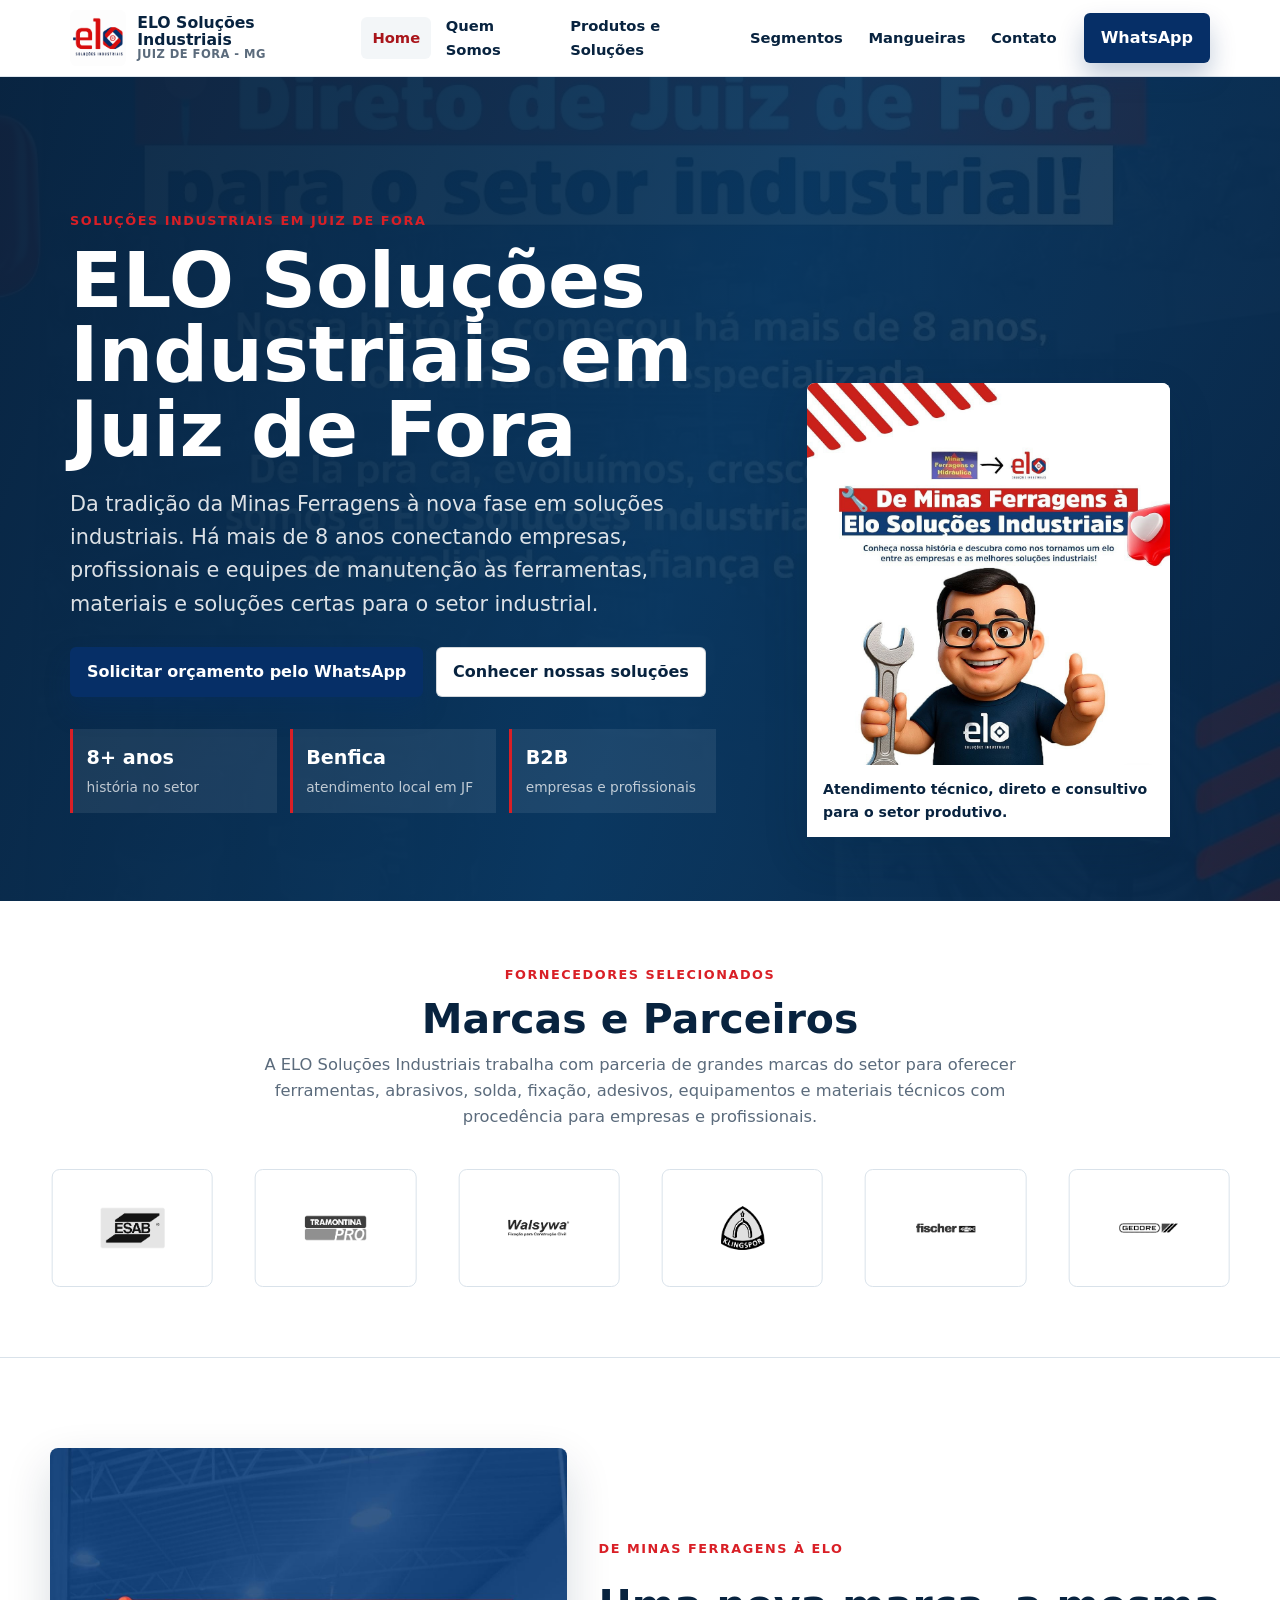
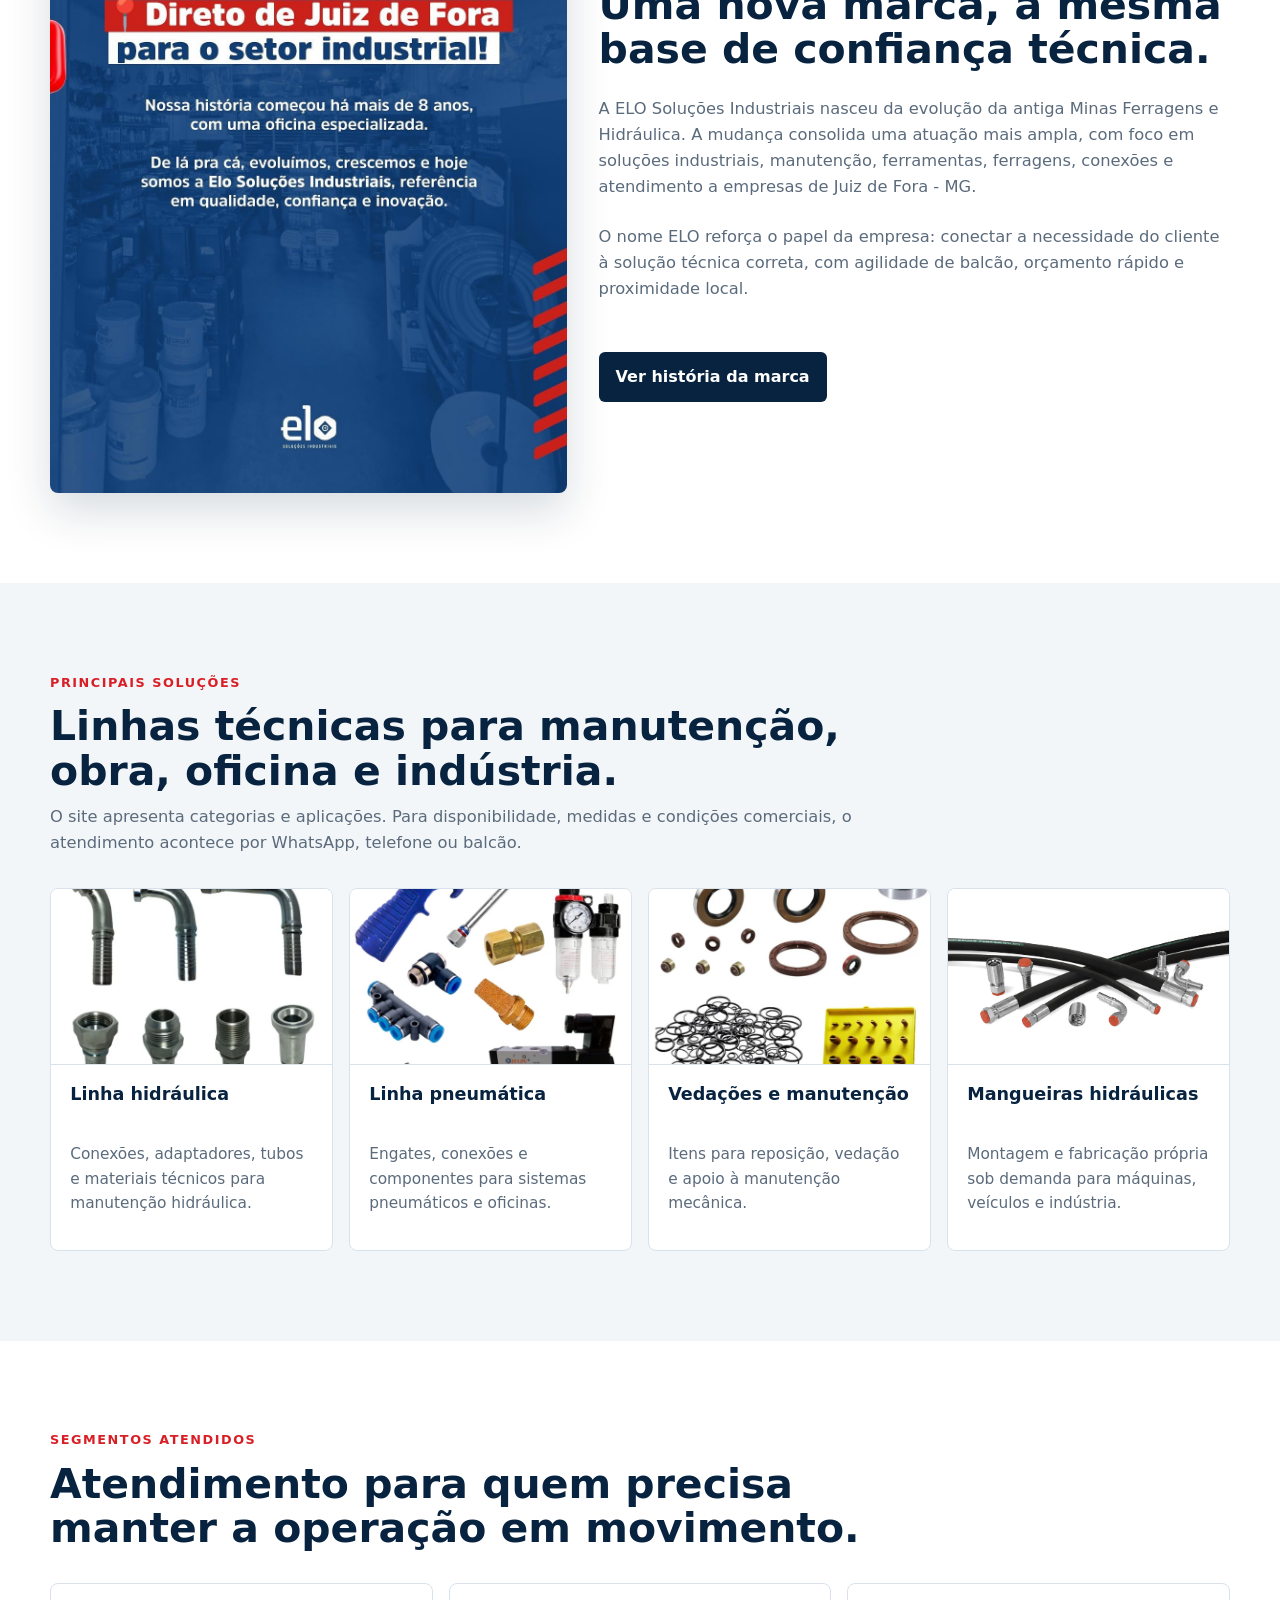
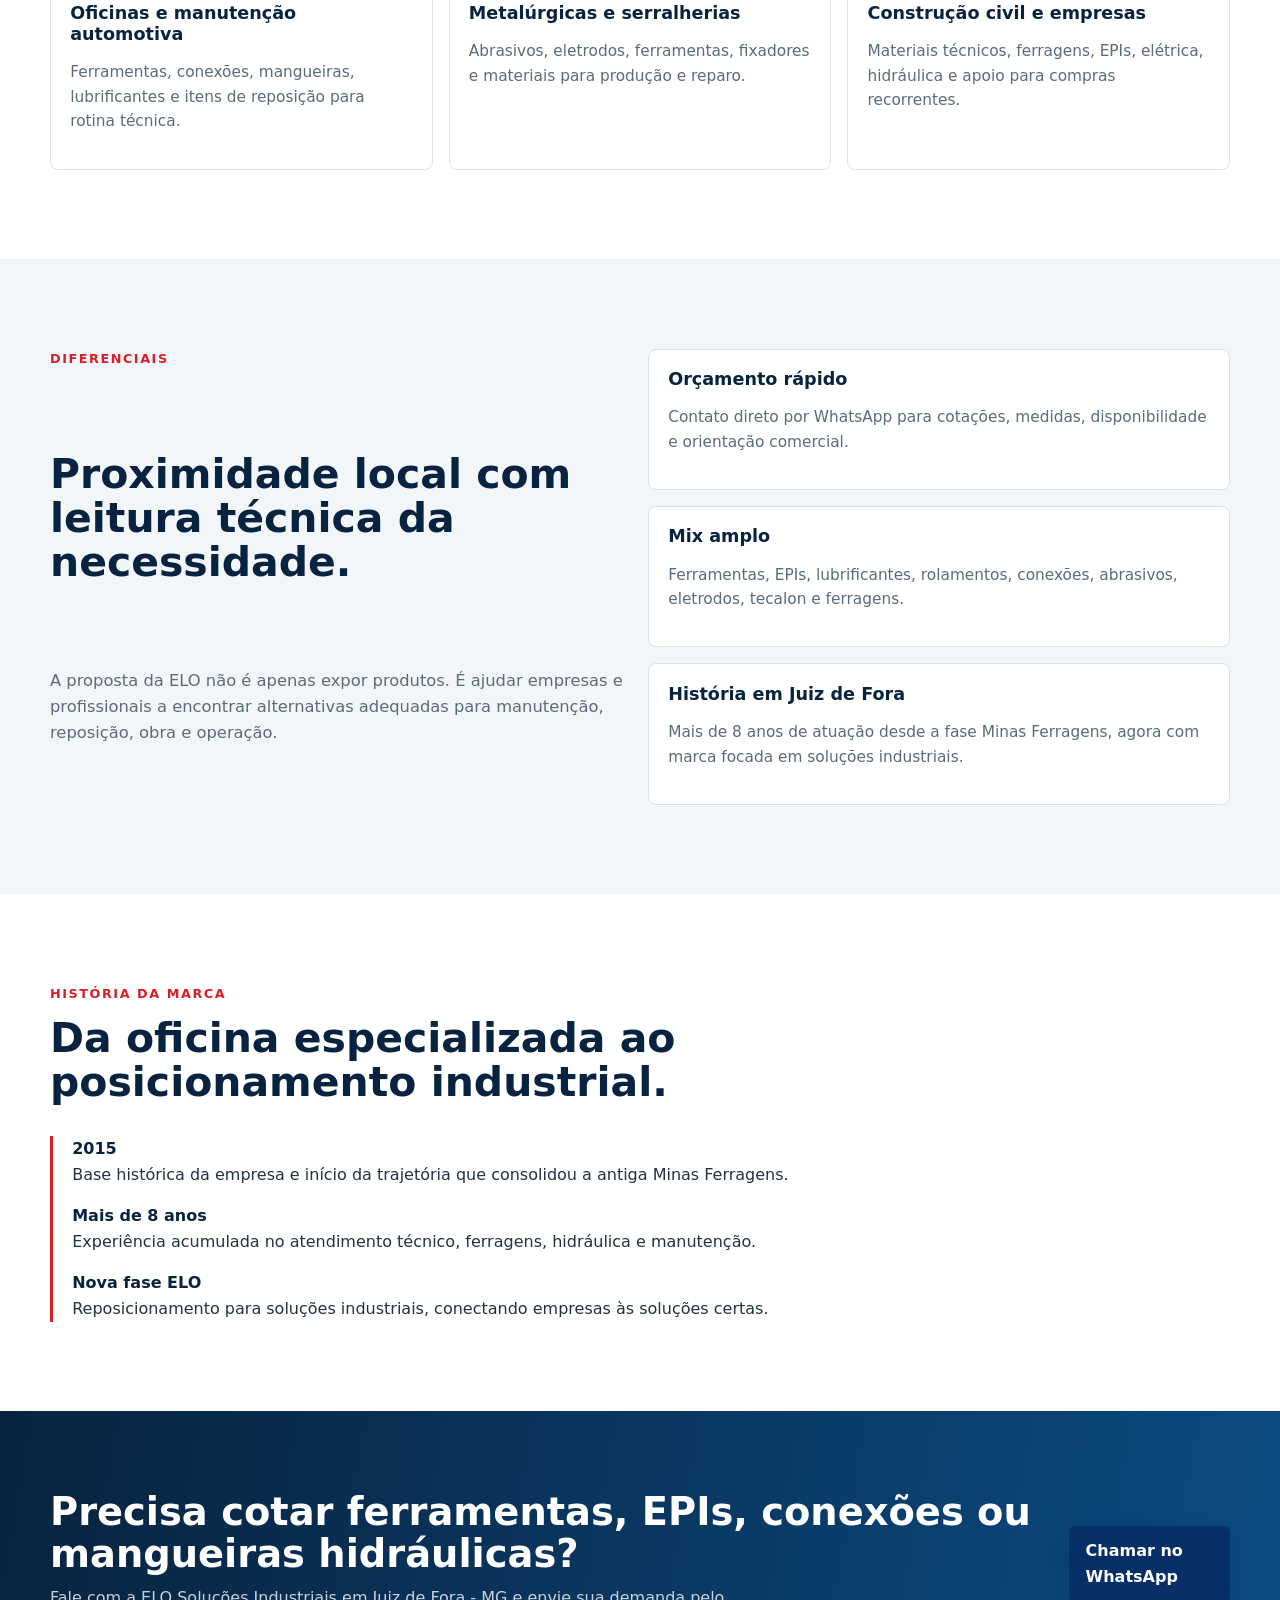
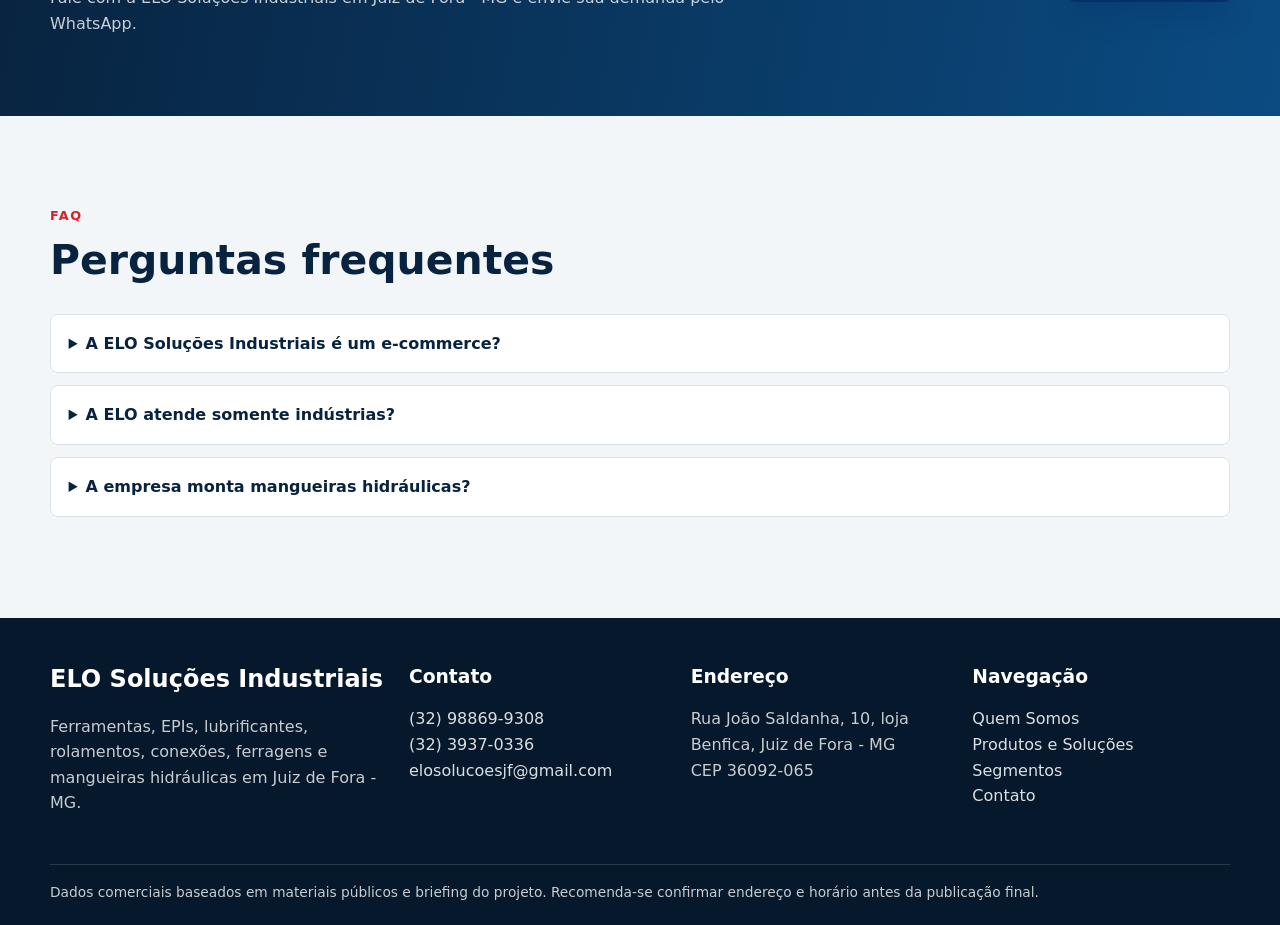
<file: index.html>
<!doctype html>
<html lang="pt-BR">
<head>
  <meta charset="utf-8">
  <meta name="viewport" content="width=device-width, initial-scale=1">
  <title>ELO Soluções Industriais em Juiz de Fora | Ferramentas, EPIs, mangueiras e manutenção</title>
  <meta name="description" content="ELO Soluções Industriais em Juiz de Fora - MG. Da tradição da Minas Ferragens à nova fase em soluções industriais para empresas, profissionais e manutenção.">
  <link rel="canonical" href="https://elosolucoesjf.com.br/">
  <link rel="icon" href="assets/android-chrome-192x192.png" type="image/png">
  <link rel="apple-touch-icon" href="assets/apple-touch-icon.png">
  <meta property="og:title" content="ELO Soluções Industriais em Juiz de Fora">
  <meta property="og:description" content="Mais de 8 anos conectando empresas e profissionais às ferramentas, materiais e soluções certas para o setor industrial.">
  <meta property="og:type" content="website">
  <meta property="og:url" content="https://elosolucoesjf.com.br/">
  <meta property="og:image" content="https://elosolucoesjf.com.br/assets/logo-elo.png">
  <meta name="twitter:card" content="summary_large_image">
  <link rel="stylesheet" href="https://cdn.jsdelivr.net/npm/swiper@11/swiper-bundle.min.css">
  <link rel="stylesheet" href="styles.css">
  <script type="application/ld+json">
  {
    "@context": "https://schema.org",
    "@graph": [
      {
        "@type": "LocalBusiness",
        "@id": "https://elosolucoesjf.com.br/#localbusiness",
        "name": "ELO Soluções Industriais",
        "legalName": "ELO Solucoes Industriais LTDA",
        "url": "https://elosolucoesjf.com.br/",
        "image": "https://elosolucoesjf.com.br/assets/logo-elo.png",
        "telephone": "+55 32 98869-9308",
        "email": "elosolucoesjf@gmail.com",
        "address": {
          "@type": "PostalAddress",
          "streetAddress": "Rua João Saldanha, 10, loja, Benfica",
          "addressLocality": "Juiz de Fora",
          "addressRegion": "MG",
          "postalCode": "36092-065",
          "addressCountry": "BR"
        },
        "areaServed": "Juiz de Fora - MG",
        "description": "Soluções industriais, ferramentas, EPIs, fixadores, lubrificantes, rolamentos, conexões e mangueiras hidráulicas para empresas e profissionais."
      },
      {
        "@type": "FAQPage",
        "mainEntity": [
          {"@type":"Question","name":"A ELO Soluções Industriais vende pelo site?","acceptedAnswer":{"@type":"Answer","text":"Não. O site é institucional e o atendimento comercial acontece pelo WhatsApp, telefone ou balcão."}},
          {"@type":"Question","name":"A empresa atende empresas em Juiz de Fora?","acceptedAnswer":{"@type":"Answer","text":"Sim. A ELO atende empresas, oficinas, equipes técnicas, metalúrgicas, construção civil e profissionais em Juiz de Fora - MG."}},
          {"@type":"Question","name":"A ELO trabalha com mangueiras hidráulicas?","acceptedAnswer":{"@type":"Answer","text":"Sim. A empresa divulga montagem e fabricação própria de mangueiras hidráulicas sob demanda."}}
        ]
      }
    ]
  }
  </script>
</head>
<body>
  <a class="skip-link" href="#conteudo">Ir para o conteúdo</a>
  <header class="site-header">
    <nav class="nav" aria-label="Navegação principal">
      <a class="brand" href="index.html" aria-label="ELO Soluções Industriais">
        <img class="brand-logo" src="assets/logo-elo.png" alt="Logotipo da ELO Soluções Industriais" width="56" height="56">
        <span class="brand-text"><strong>ELO Soluções Industriais</strong><small>Juiz de Fora - MG</small></span>
      </a>
      <button class="menu-button" type="button" data-menu-button aria-expanded="false" aria-controls="menu">Menu</button>
      <div class="nav-links" id="menu" data-nav-links>
        <a href="index.html" aria-current="page">Home</a>
        <a href="quem-somos/index.html">Quem Somos</a>
        <a href="produtos-e-solucoes/index.html">Produtos e Soluções</a>
        <a href="segmentos/index.html">Segmentos</a>
        <a href="mangueiras-hidraulicas/index.html">Mangueiras</a>
        <a href="contato/index.html">Contato</a>
      </div>
      <a class="btn btn-primary nav-cta" href="https://wa.me/5532988699308?text=Olá,%20gostaria%20de%20solicitar%20um%20orçamento%20com%20a%20ELO%20Soluções%20Industriais." target="_blank" rel="noopener">WhatsApp</a>
    </nav>
  </header>

  <main id="conteudo">
    <section class="hero">
      <div class="hero-inner">
        <div>
          <span class="eyebrow">Soluções industriais em Juiz de Fora</span>
          <h1>ELO Soluções Industriais em Juiz de Fora</h1>
          <p>Da tradição da Minas Ferragens à nova fase em soluções industriais. Há mais de 8 anos conectando empresas, profissionais e equipes de manutenção às ferramentas, materiais e soluções certas para o setor industrial.</p>
          <div class="hero-actions">
            <a class="btn btn-primary" href="https://wa.me/5532988699308?text=Olá,%20quero%20solicitar%20um%20orçamento%20com%20a%20ELO%20Soluções%20Industriais." target="_blank" rel="noopener">Solicitar orçamento pelo WhatsApp</a>
            <a class="btn btn-secondary" href="#solucoes">Conhecer nossas soluções</a>
          </div>
          <div class="hero-proof" aria-label="Destaques da ELO">
            <div class="proof-item"><strong>8+ anos</strong><span>história no setor</span></div>
            <div class="proof-item"><strong>Benfica</strong><span>atendimento local em JF</span></div>
            <div class="proof-item"><strong>B2B</strong><span>empresas e profissionais</span></div>
          </div>
        </div>
        <figure class="hero-figure">
          <img src="assets/avatar-do-dono-nova.png" alt="Avatar institucional da ELO Soluções Industriais segurando chave de ferramenta">
          <figcaption>Atendimento técnico, direto e consultivo para o setor produtivo.</figcaption>
        </figure>
      </div>
    </section>

    <section class="section brand-partners" aria-labelledby="marcas-parceiros-title">
      <div class="wrap">
        <div class="section-head brand-partners-head">
          <span class="eyebrow">Fornecedores selecionados</span>
          <h2 id="marcas-parceiros-title">Marcas e Parceiros</h2>
          <p>A ELO Solu&ccedil;&otilde;es Industriais trabalha com parceria de grandes marcas do setor para oferecer ferramentas, abrasivos, solda, fixa&ccedil;&atilde;o, adesivos, equipamentos e materiais t&eacute;cnicos com proced&ecirc;ncia para empresas e profissionais.</p>
        </div>
        <div class="swiper brand-swiper" aria-label="Carrossel de marcas parceiras">
          <div class="swiper-wrapper">
            <div class="swiper-slide"><img src="assets/fabricantes/Logo-Carbografite.webp" alt="Carbografite"></div>
            <div class="swiper-slide"><img src="assets/fabricantes/Logo-ESAB.webp" alt="ESAB"></div>
            <div class="swiper-slide"><img src="assets/fabricantes/Logo-Tramontina-Pro.webp" alt="Tramontina Pro"></div>
            <div class="swiper-slide"><img src="assets/fabricantes/Logo-Walsywa.webp" alt="Walsywa"></div>
            <div class="swiper-slide"><img src="assets/fabricantes/Logo-Klingpor-001.webp" alt="Klingspor"></div>
            <div class="swiper-slide"><img src="assets/fabricantes/Fischer-Logo.webp" alt="Fischer"></div>
            <div class="swiper-slide"><img src="assets/fabricantes/Gedore-Logo.webp" alt="Gedore"></div>
            <div class="swiper-slide"><img src="assets/fabricantes/Logo-Dewalt.webp" alt="DeWalt"></div>
            <div class="swiper-slide"><img src="assets/fabricantes/Makita-Logo.webp" alt="Makita"></div>
            <div class="swiper-slide"><img src="assets/fabricantes/Starret-Logo.webp" alt="Starrett"></div>
            <div class="swiper-slide"><img src="assets/fabricantes/tekbond-logo-0-150x150.png" alt="TekBond"></div>
          </div>
        </div>
      </div>
    </section>

    <section class="section">
      <div class="wrap media-band">
        <img src="assets/historia-loja-elo-nova.png" alt="Material institucional da ELO sobre a história da marca em Juiz de Fora">
        <div class="content">
          <span class="eyebrow">De Minas Ferragens à ELO</span>
          <h2>Uma nova marca, a mesma base de confiança técnica.</h2>
          <p>A ELO Soluções Industriais nasceu da evolução da antiga Minas Ferragens e Hidráulica. A mudança consolida uma atuação mais ampla, com foco em soluções industriais, manutenção, ferramentas, ferragens, conexões e atendimento a empresas de Juiz de Fora - MG.</p>
          <p>O nome ELO reforça o papel da empresa: conectar a necessidade do cliente à solução técnica correta, com agilidade de balcão, orçamento rápido e proximidade local.</p>
          <div class="section-actions">
            <a class="btn btn-dark" href="quem-somos/index.html">Ver história da marca</a>
          </div>
        </div>
      </div>
    </section>

    <section class="section alt" id="solucoes">
      <div class="wrap">
        <div class="section-head">
          <span class="eyebrow">Principais soluções</span>
          <h2>Linhas técnicas para manutenção, obra, oficina e indústria.</h2>
          <p>O site apresenta categorias e aplicações. Para disponibilidade, medidas e condições comerciais, o atendimento acontece por WhatsApp, telefone ou balcão.</p>
        </div>
        <div class="grid grid-4">
          <article class="card product-card"><img src="assets/produtos/linha-hidraulica.webp" alt="Produtos da linha hidr&aacute;ulica comercializados pela ELO"><div class="product-card-body"><h3>Linha hidr&aacute;ulica</h3><p>Conex&otilde;es, adaptadores, tubos e materiais t&eacute;cnicos para manuten&ccedil;&atilde;o hidr&aacute;ulica.</p></div></article>
          <article class="card product-card"><img src="assets/produtos/linha-pneumatica.webp" alt="Produtos da linha pneum&aacute;tica para empresas e oficinas"><div class="product-card-body"><h3>Linha pneum&aacute;tica</h3><p>Engates, conex&otilde;es e componentes para sistemas pneum&aacute;ticos e oficinas.</p></div></article>
          <article class="card product-card"><img src="assets/produtos/vedacoes.webp" alt="Veda&ccedil;&otilde;es e materiais t&eacute;cnicos para manuten&ccedil;&atilde;o industrial"><div class="product-card-body"><h3>Veda&ccedil;&otilde;es e manuten&ccedil;&atilde;o</h3><p>Itens para reposi&ccedil;&atilde;o, veda&ccedil;&atilde;o e apoio &agrave; manuten&ccedil;&atilde;o mec&acirc;nica.</p></div></article>
          <article class="card product-card"><img src="assets/produtos/mangueiras-hidraulicas.jpg" alt="Mangueiras hidr&aacute;ulicas para montagem sob demanda"><div class="product-card-body"><h3>Mangueiras hidr&aacute;ulicas</h3><p>Montagem e fabrica&ccedil;&atilde;o pr&oacute;pria sob demanda para m&aacute;quinas, ve&iacute;culos e ind&uacute;stria.</p></div></article>
        </div>
      </div>
    </section>

    <section class="section">
      <div class="wrap">
        <div class="section-head">
          <span class="eyebrow">Segmentos atendidos</span>
          <h2>Atendimento para quem precisa manter a operação em movimento.</h2>
        </div>
        <div class="grid grid-3">
          <article class="card"><h3>Oficinas e manutenção automotiva</h3><p>Ferramentas, conexões, mangueiras, lubrificantes e itens de reposição para rotina técnica.</p></article>
          <article class="card"><h3>Metalúrgicas e serralherias</h3><p>Abrasivos, eletrodos, ferramentas, fixadores e materiais para produção e reparo.</p></article>
          <article class="card"><h3>Construção civil e empresas</h3><p>Materiais técnicos, ferragens, EPIs, elétrica, hidráulica e apoio para compras recorrentes.</p></article>
        </div>
      </div>
    </section>

    <section class="section alt">
      <div class="wrap grid grid-2">
        <div class="content">
          <span class="eyebrow">Diferenciais</span>
          <h2>Proximidade local com leitura técnica da necessidade.</h2>
          <p>A proposta da ELO não é apenas expor produtos. É ajudar empresas e profissionais a encontrar alternativas adequadas para manutenção, reposição, obra e operação.</p>
        </div>
        <div class="grid">
          <article class="card"><h3>Orçamento rápido</h3><p>Contato direto por WhatsApp para cotações, medidas, disponibilidade e orientação comercial.</p></article>
          <article class="card"><h3>Mix amplo</h3><p>Ferramentas, EPIs, lubrificantes, rolamentos, conexões, abrasivos, eletrodos, tecalon e ferragens.</p></article>
          <article class="card"><h3>História em Juiz de Fora</h3><p>Mais de 8 anos de atuação desde a fase Minas Ferragens, agora com marca focada em soluções industriais.</p></article>
        </div>
      </div>
    </section>

    <section class="section">
      <div class="wrap">
        <div class="section-head">
          <span class="eyebrow">História da marca</span>
          <h2>Da oficina especializada ao posicionamento industrial.</h2>
        </div>
        <div class="timeline">
          <div class="timeline-item"><strong>2015</strong><span>Base histórica da empresa e início da trajetória que consolidou a antiga Minas Ferragens.</span></div>
          <div class="timeline-item"><strong>Mais de 8 anos</strong><span>Experiência acumulada no atendimento técnico, ferragens, hidráulica e manutenção.</span></div>
          <div class="timeline-item"><strong>Nova fase ELO</strong><span>Reposicionamento para soluções industriais, conectando empresas às soluções certas.</span></div>
        </div>
      </div>
    </section>

    <section class="cta-band">
      <div class="wrap">
        <div>
          <h2>Precisa cotar ferramentas, EPIs, conexões ou mangueiras hidráulicas?</h2>
          <p>Fale com a ELO Soluções Industriais em Juiz de Fora - MG e envie sua demanda pelo WhatsApp.</p>
        </div>
        <a class="btn btn-primary" href="https://wa.me/5532988699308?text=Olá,%20preciso%20de%20um%20orçamento%20para%20soluções%20industriais." target="_blank" rel="noopener">Chamar no WhatsApp</a>
      </div>
    </section>

    <section class="section alt faq">
      <div class="wrap">
        <div class="section-head">
          <span class="eyebrow">FAQ</span>
          <h2>Perguntas frequentes</h2>
        </div>
        <details><summary>A ELO Soluções Industriais é um e-commerce?</summary><p>Não. O site é institucional. A compra e o orçamento são feitos por WhatsApp, telefone ou atendimento direto.</p></details>
        <details><summary>A ELO atende somente indústrias?</summary><p>Não. A empresa atende indústrias, empresas, oficinas, profissionais técnicos, construção civil e demandas de manutenção.</p></details>
        <details><summary>A empresa monta mangueiras hidráulicas?</summary><p>Sim. Os materiais institucionais indicam fabricação e montagem própria de mangueiras hidráulicas sob demanda.</p></details>
      </div>
    </section>
  </main>

  <footer class="site-footer">
    <div class="wrap footer-grid">
      <div><h2>ELO Soluções Industriais</h2><p>Ferramentas, EPIs, lubrificantes, rolamentos, conexões, ferragens e mangueiras hidráulicas em Juiz de Fora - MG.</p></div>
      <div><h3>Contato</h3><p><a href="tel:+5532988699308">(32) 98869-9308</a><br><a href="tel:+553239370336">(32) 3937-0336</a><br><a href="mailto:elosolucoesjf@gmail.com">elosolucoesjf@gmail.com</a></p></div>
      <div><h3>Endereço</h3><p>Rua João Saldanha, 10, loja<br>Benfica, Juiz de Fora - MG<br>CEP 36092-065</p></div>
      <div><h3>Navegação</h3><p><a href="quem-somos/index.html">Quem Somos</a><br><a href="produtos-e-solucoes/index.html">Produtos e Soluções</a><br><a href="segmentos/index.html">Segmentos</a><br><a href="contato/index.html">Contato</a></p></div>
    </div>
    <div class="wrap footer-bottom">Dados comerciais baseados em materiais públicos e briefing do projeto. Recomenda-se confirmar endereço e horário antes da publicação final.</div>
  </footer>
  <script src="https://cdn.jsdelivr.net/npm/swiper@11/swiper-bundle.min.js"></script>
  <script src="main.js"></script>
</body>
</html>
</file>
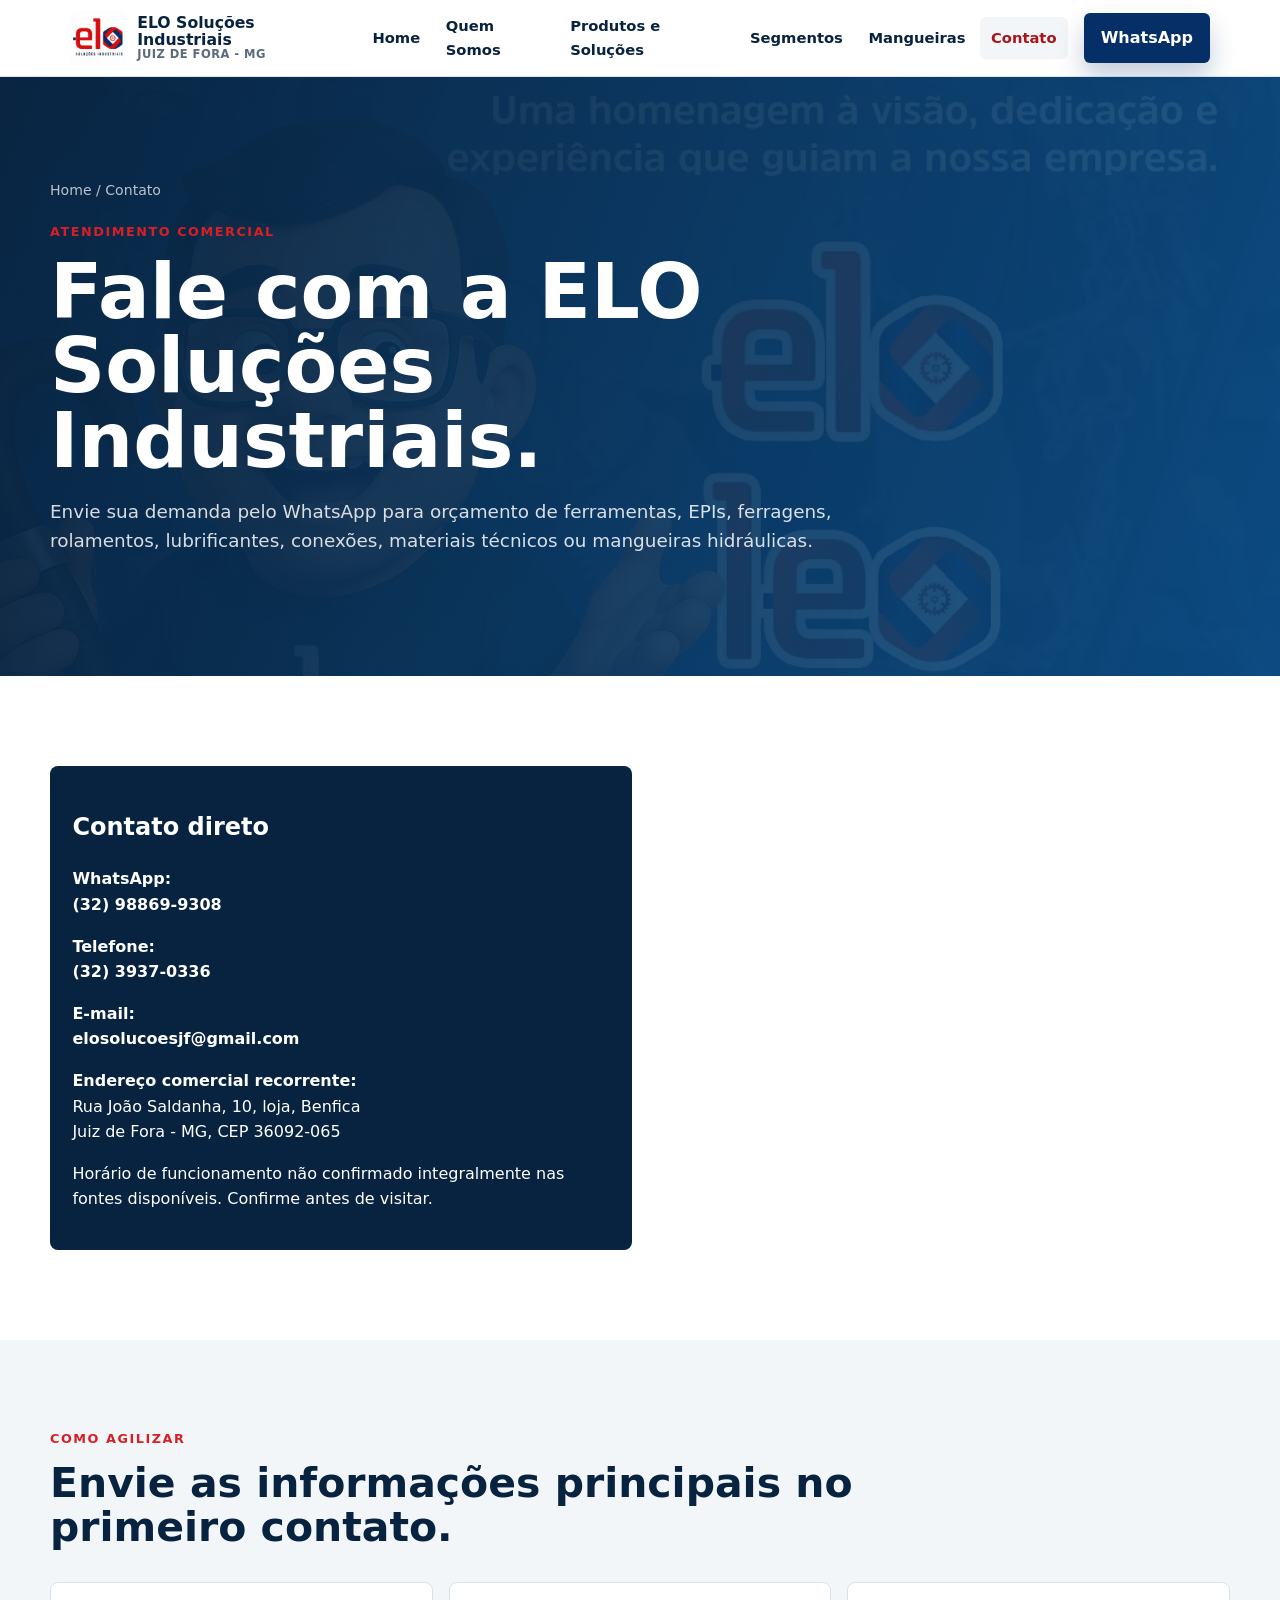
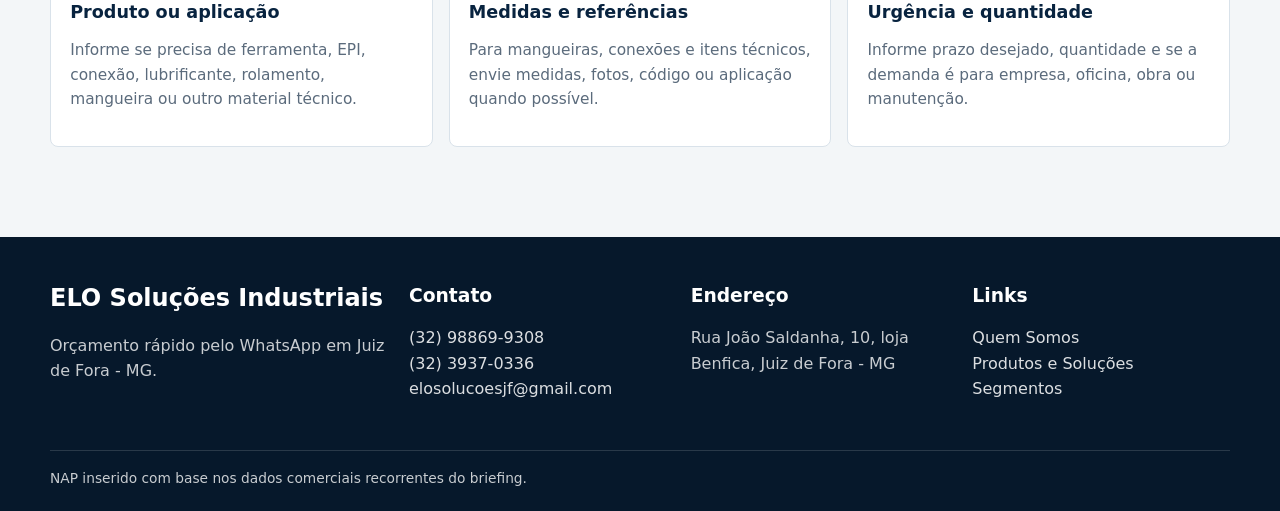
<file: contato/index.html>
<!doctype html>
<html lang="pt-BR">
<head>
  <meta charset="utf-8">
  <meta name="viewport" content="width=device-width, initial-scale=1">
  <title>Contato | ELO Soluções Industriais em Juiz de Fora - MG</title>
  <meta name="description" content="Fale com a ELO Soluções Industriais em Juiz de Fora pelo WhatsApp, telefone ou e-mail. Atendimento para empresas, profissionais e manutenção industrial.">
  <link rel="canonical" href="https://elosolucoesjf.com.br/contato/">
  <link rel="icon" href="../assets/android-chrome-192x192.png" type="image/png">
  <link rel="apple-touch-icon" href="../assets/apple-touch-icon.png">
  <meta property="og:title" content="Contato | ELO Soluções Industriais">
  <meta property="og:description" content="Solicite orçamento pelo WhatsApp com a ELO Soluções Industriais em Juiz de Fora - MG.">
  <meta property="og:type" content="website">
  <meta name="twitter:card" content="summary_large_image">
  <link rel="stylesheet" href="../styles.css">
  <script type="application/ld+json">{"@context":"https://schema.org","@graph":[{"@type":"BreadcrumbList","itemListElement":[{"@type":"ListItem","position":1,"name":"Home","item":"https://elosolucoesjf.com.br/"},{"@type":"ListItem","position":2,"name":"Contato","item":"https://elosolucoesjf.com.br/contato/"}]},{"@type":"LocalBusiness","name":"ELO Soluções Industriais","telephone":"+55 32 98869-9308","email":"elosolucoesjf@gmail.com","address":{"@type":"PostalAddress","streetAddress":"Rua João Saldanha, 10, loja, Benfica","addressLocality":"Juiz de Fora","addressRegion":"MG","postalCode":"36092-065","addressCountry":"BR"},"areaServed":"Juiz de Fora - MG"}]}</script>
</head>
<body>
  <a class="skip-link" href="#conteudo">Ir para o conteúdo</a>
  <header class="site-header"><nav class="nav" aria-label="Navegação principal"><a class="brand" href="../index.html"><img class="brand-logo" src="../assets/logo-elo.png" alt="Logotipo da ELO Soluções Industriais" width="56" height="56"><span class="brand-text"><strong>ELO Soluções Industriais</strong><small>Juiz de Fora - MG</small></span></a><button class="menu-button" type="button" data-menu-button aria-expanded="false" aria-controls="menu">Menu</button><div class="nav-links" id="menu" data-nav-links><a href="../index.html">Home</a><a href="../quem-somos/index.html">Quem Somos</a><a href="../produtos-e-solucoes/index.html">Produtos e Soluções</a><a href="../segmentos/index.html">Segmentos</a><a href="../mangueiras-hidraulicas/index.html">Mangueiras</a><a href="../contato/index.html" aria-current="page">Contato</a></div><a class="btn btn-primary nav-cta" href="https://wa.me/5532988699308?text=Olá,%20gostaria%20de%20solicitar%20um%20orçamento." target="_blank" rel="noopener">WhatsApp</a></nav></header>
  <main id="conteudo">
    <section class="page-hero"><div class="wrap"><div class="breadcrumbs"><a href="../index.html">Home</a> / Contato</div><span class="eyebrow">Atendimento comercial</span><h1>Fale com a ELO Soluções Industriais.</h1><p>Envie sua demanda pelo WhatsApp para orçamento de ferramentas, EPIs, ferragens, rolamentos, lubrificantes, conexões, materiais técnicos ou mangueiras hidráulicas.</p></div></section>
    <section class="section"><div class="wrap grid grid-2">
      <div class="contact-panel"><h2>Contato direto</h2><p><strong>WhatsApp:</strong><br><a href="https://wa.me/5532988699308?text=Olá,%20gostaria%20de%20solicitar%20um%20orçamento%20com%20a%20ELO%20Soluções%20Industriais." target="_blank" rel="noopener">(32) 98869-9308</a></p><p><strong>Telefone:</strong><br><a href="tel:+553239370336">(32) 3937-0336</a></p><p><strong>E-mail:</strong><br><a href="mailto:elosolucoesjf@gmail.com">elosolucoesjf@gmail.com</a></p><p><strong>Endereço comercial recorrente:</strong><br>Rua João Saldanha, 10, loja, Benfica<br>Juiz de Fora - MG, CEP 36092-065</p><p>Horário de funcionamento não confirmado integralmente nas fontes disponíveis. Confirme antes de visitar.</p></div>
      <div><iframe class="map" title="Mapa para ELO Soluções Industriais em Benfica, Juiz de Fora" loading="lazy" referrerpolicy="no-referrer-when-downgrade" src="https://www.google.com/maps?q=Rua%20Jo%C3%A3o%20Saldanha%2010%20Benfica%20Juiz%20de%20Fora%20MG&output=embed"></iframe></div>
    </div></section>
    <section class="section alt"><div class="wrap"><div class="section-head"><span class="eyebrow">Como agilizar</span><h2>Envie as informações principais no primeiro contato.</h2></div><div class="grid grid-3"><article class="card"><h3>Produto ou aplicação</h3><p>Informe se precisa de ferramenta, EPI, conexão, lubrificante, rolamento, mangueira ou outro material técnico.</p></article><article class="card"><h3>Medidas e referências</h3><p>Para mangueiras, conexões e itens técnicos, envie medidas, fotos, código ou aplicação quando possível.</p></article><article class="card"><h3>Urgência e quantidade</h3><p>Informe prazo desejado, quantidade e se a demanda é para empresa, oficina, obra ou manutenção.</p></article></div></div></section>
  </main>
  <footer class="site-footer"><div class="wrap footer-grid"><div><h2>ELO Soluções Industriais</h2><p>Orçamento rápido pelo WhatsApp em Juiz de Fora - MG.</p></div><div><h3>Contato</h3><p><a href="tel:+5532988699308">(32) 98869-9308</a><br><a href="tel:+553239370336">(32) 3937-0336</a><br><a href="mailto:elosolucoesjf@gmail.com">elosolucoesjf@gmail.com</a></p></div><div><h3>Endereço</h3><p>Rua João Saldanha, 10, loja<br>Benfica, Juiz de Fora - MG</p></div><div><h3>Links</h3><p><a href="../quem-somos/index.html">Quem Somos</a><br><a href="../produtos-e-solucoes/index.html">Produtos e Soluções</a><br><a href="../segmentos/index.html">Segmentos</a></p></div></div><div class="wrap footer-bottom">NAP inserido com base nos dados comerciais recorrentes do briefing.</div></footer>
  <script src="../main.js"></script>
</body>
</html>
</file>
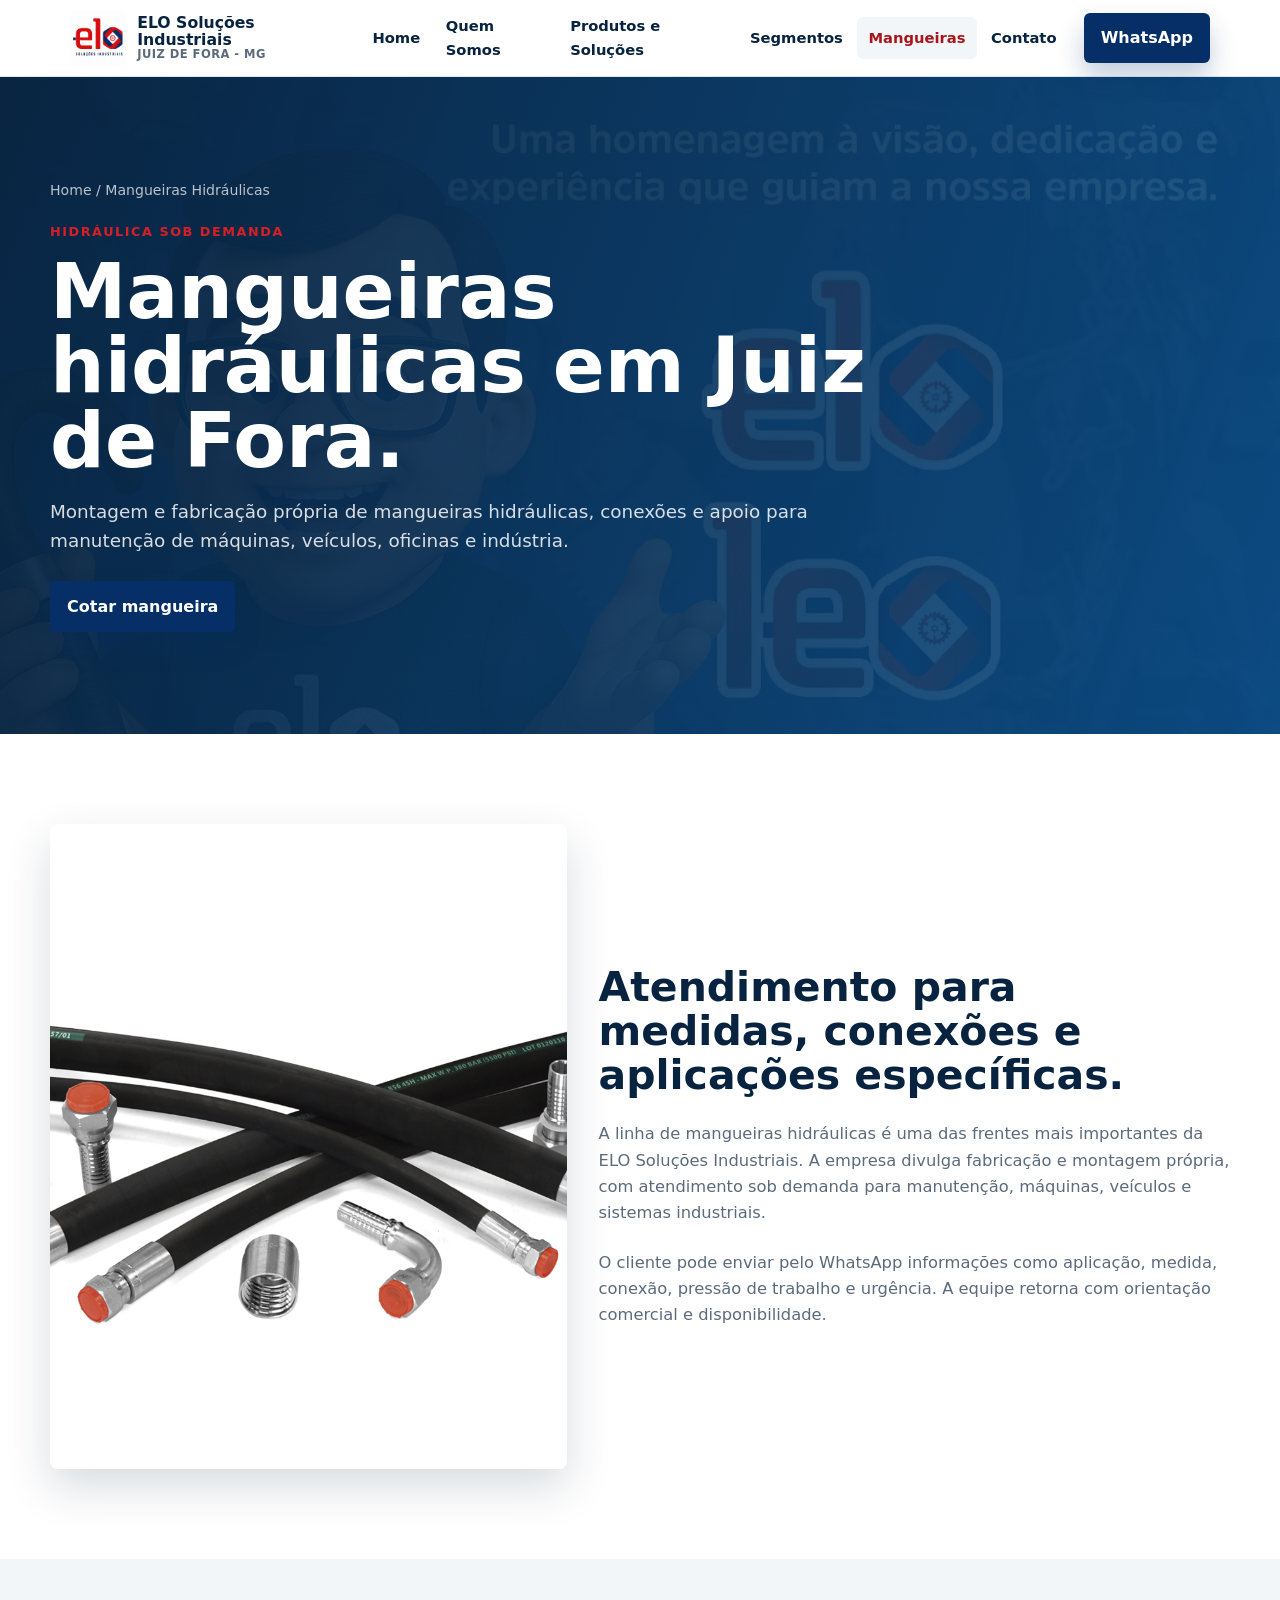
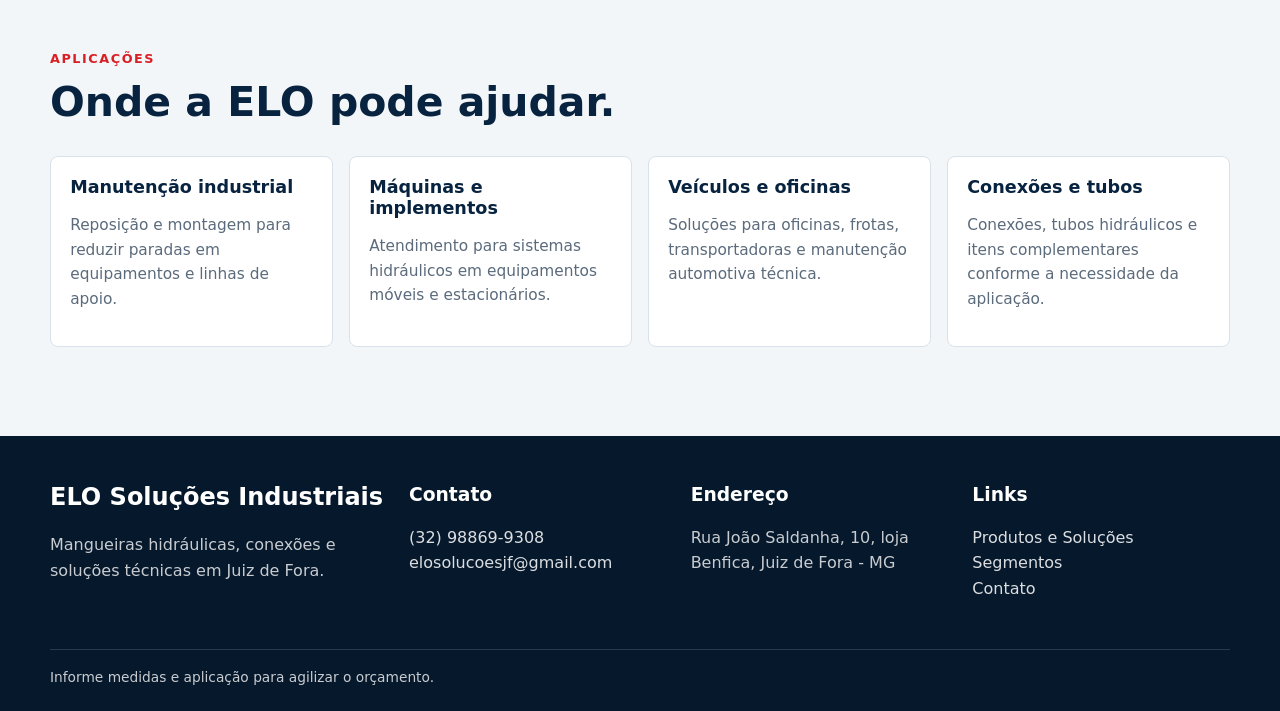
<file: mangueiras-hidraulicas/index.html>
<!doctype html>
<html lang="pt-BR">
<head>
  <meta charset="utf-8">
  <meta name="viewport" content="width=device-width, initial-scale=1">
  <title>Mangueiras Hidráulicas em Juiz de Fora | ELO Soluções Industriais</title>
  <meta name="description" content="Montagem e fabricação própria de mangueiras hidráulicas sob demanda, conexões e atendimento para manutenção, máquinas, veículos e indústria em Juiz de Fora.">
  <link rel="canonical" href="https://elosolucoesjf.com.br/mangueiras-hidraulicas/">
  <link rel="icon" href="../assets/android-chrome-192x192.png" type="image/png">
  <link rel="apple-touch-icon" href="../assets/apple-touch-icon.png">
  <meta property="og:title" content="Mangueiras Hidráulicas | ELO Soluções Industriais">
  <meta property="og:description" content="Mangueiras hidráulicas, conexões e atendimento sob demanda em Juiz de Fora - MG.">
  <meta property="og:type" content="website">
  <meta name="twitter:card" content="summary_large_image">
  <link rel="stylesheet" href="../styles.css">
  <script type="application/ld+json">{"@context":"https://schema.org","@type":"BreadcrumbList","itemListElement":[{"@type":"ListItem","position":1,"name":"Home","item":"https://elosolucoesjf.com.br/"},{"@type":"ListItem","position":2,"name":"Mangueiras Hidráulicas","item":"https://elosolucoesjf.com.br/mangueiras-hidraulicas/"}]}</script>
</head>
<body>
  <a class="skip-link" href="#conteudo">Ir para o conteúdo</a>
  <header class="site-header"><nav class="nav" aria-label="Navegação principal"><a class="brand" href="../index.html"><img class="brand-logo" src="../assets/logo-elo.png" alt="Logotipo da ELO Soluções Industriais" width="56" height="56"><span class="brand-text"><strong>ELO Soluções Industriais</strong><small>Juiz de Fora - MG</small></span></a><button class="menu-button" type="button" data-menu-button aria-expanded="false" aria-controls="menu">Menu</button><div class="nav-links" id="menu" data-nav-links><a href="../index.html">Home</a><a href="../quem-somos/index.html">Quem Somos</a><a href="../produtos-e-solucoes/index.html">Produtos e Soluções</a><a href="../segmentos/index.html">Segmentos</a><a href="../mangueiras-hidraulicas/index.html" aria-current="page">Mangueiras</a><a href="../contato/index.html">Contato</a></div><a class="btn btn-primary nav-cta" href="https://wa.me/5532988699308?text=Olá,%20preciso%20cotar%20mangueiras%20hidráulicas." target="_blank" rel="noopener">WhatsApp</a></nav></header>
  <main id="conteudo">
    <section class="page-hero"><div class="wrap"><div class="breadcrumbs"><a href="../index.html">Home</a> / Mangueiras Hidráulicas</div><span class="eyebrow">Hidráulica sob demanda</span><h1>Mangueiras hidráulicas em Juiz de Fora.</h1><p>Montagem e fabricação própria de mangueiras hidráulicas, conexões e apoio para manutenção de máquinas, veículos, oficinas e indústria.</p><div class="hero-actions"><a class="btn btn-primary" href="https://wa.me/5532988699308?text=Olá,%20quero%20cotar%20uma%20mangueira%20hidráulica." target="_blank" rel="noopener">Cotar mangueira</a></div></div></section>
    <section class="section"><div class="wrap media-band"><img src="../assets/produtos/mangueiras-hidraulicas.jpg" alt="Imagem institucional relacionada a mangueiras e soluções hidráulicas da ELO"><div class="content"><h2>Atendimento para medidas, conexões e aplicações específicas.</h2><p>A linha de mangueiras hidráulicas é uma das frentes mais importantes da ELO Soluções Industriais. A empresa divulga fabricação e montagem própria, com atendimento sob demanda para manutenção, máquinas, veículos e sistemas industriais.</p><p>O cliente pode enviar pelo WhatsApp informações como aplicação, medida, conexão, pressão de trabalho e urgência. A equipe retorna com orientação comercial e disponibilidade.</p></div></div></section>
    <section class="section alt"><div class="wrap"><div class="section-head"><span class="eyebrow">Aplicações</span><h2>Onde a ELO pode ajudar.</h2></div><div class="grid grid-4"><article class="card"><h3>Manutenção industrial</h3><p>Reposição e montagem para reduzir paradas em equipamentos e linhas de apoio.</p></article><article class="card"><h3>Máquinas e implementos</h3><p>Atendimento para sistemas hidráulicos em equipamentos móveis e estacionários.</p></article><article class="card"><h3>Veículos e oficinas</h3><p>Soluções para oficinas, frotas, transportadoras e manutenção automotiva técnica.</p></article><article class="card"><h3>Conexões e tubos</h3><p>Conexões, tubos hidráulicos e itens complementares conforme a necessidade da aplicação.</p></article></div></div></section>
  </main>
  <footer class="site-footer"><div class="wrap footer-grid"><div><h2>ELO Soluções Industriais</h2><p>Mangueiras hidráulicas, conexões e soluções técnicas em Juiz de Fora.</p></div><div><h3>Contato</h3><p><a href="tel:+5532988699308">(32) 98869-9308</a><br><a href="mailto:elosolucoesjf@gmail.com">elosolucoesjf@gmail.com</a></p></div><div><h3>Endereço</h3><p>Rua João Saldanha, 10, loja<br>Benfica, Juiz de Fora - MG</p></div><div><h3>Links</h3><p><a href="../produtos-e-solucoes/index.html">Produtos e Soluções</a><br><a href="../segmentos/index.html">Segmentos</a><br><a href="../contato/index.html">Contato</a></p></div></div><div class="wrap footer-bottom">Informe medidas e aplicação para agilizar o orçamento.</div></footer>
  <script src="../main.js"></script>
</body>
</html>
</file>
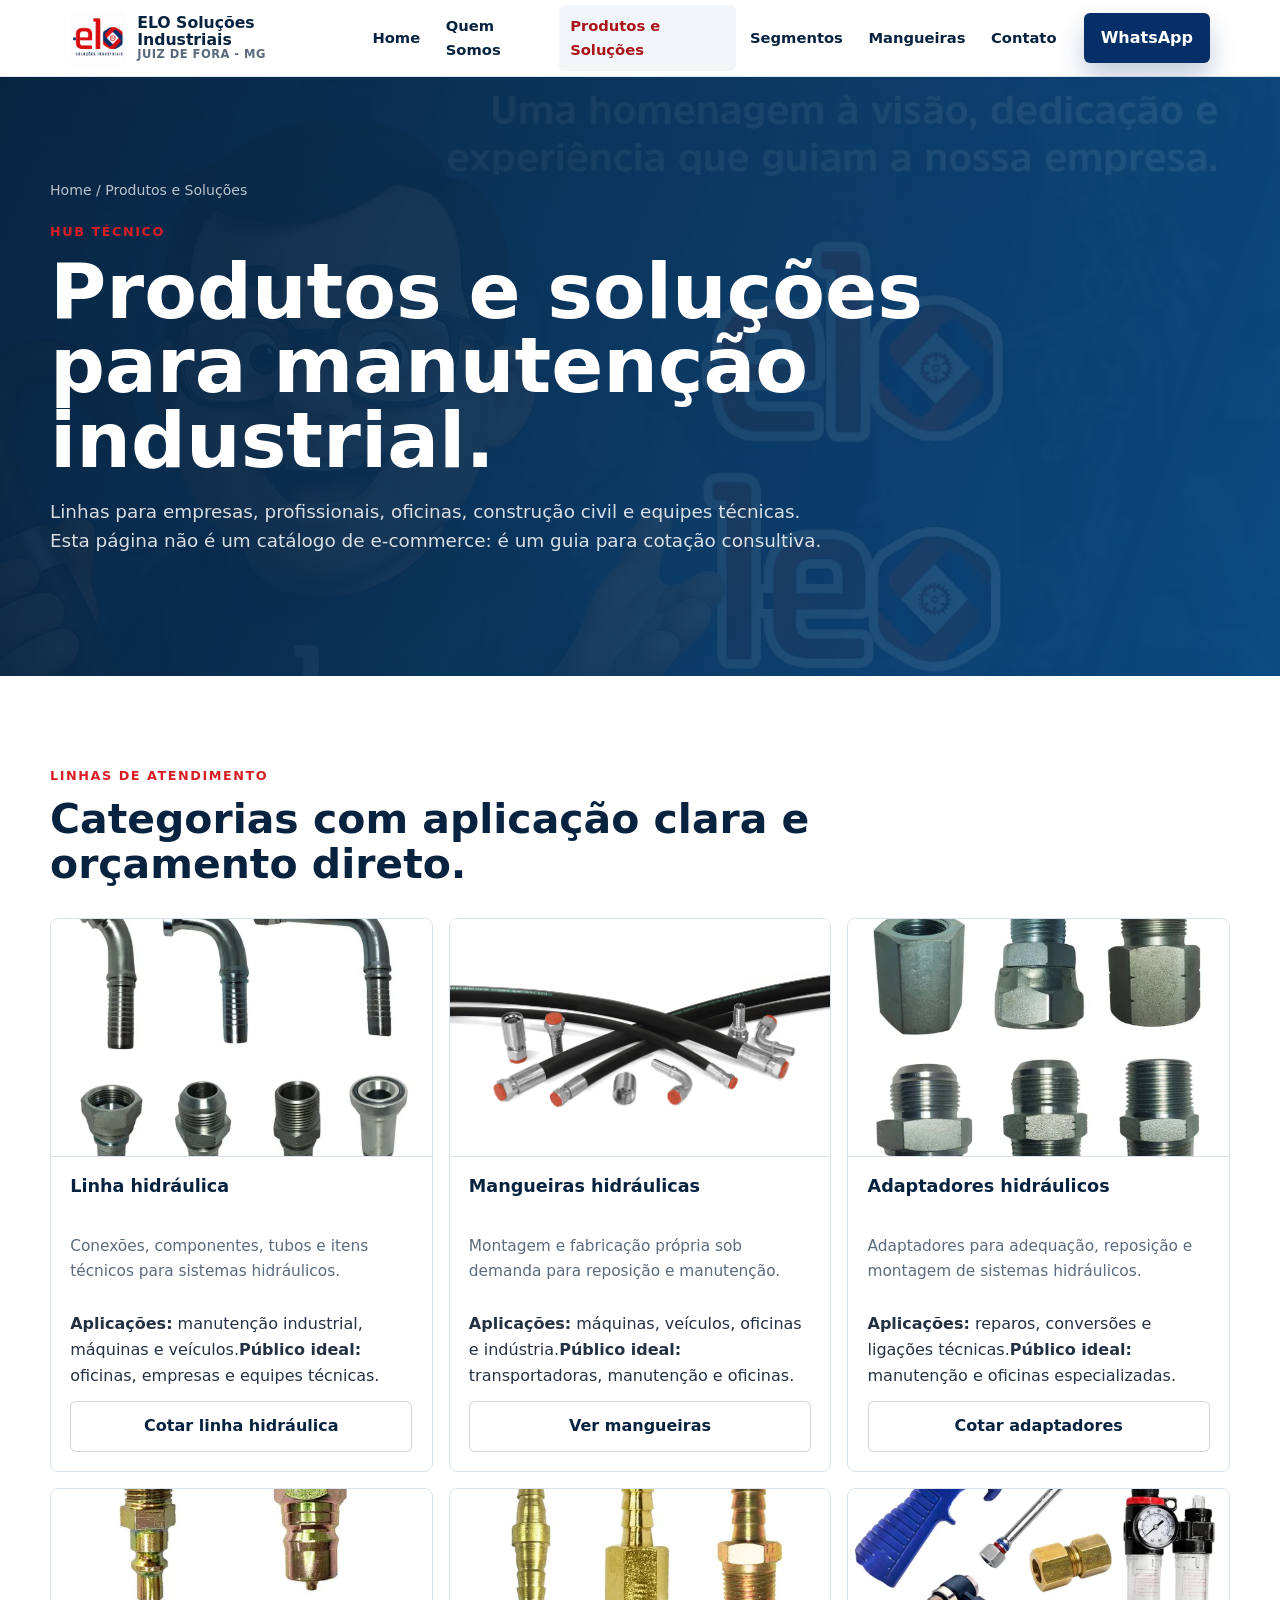
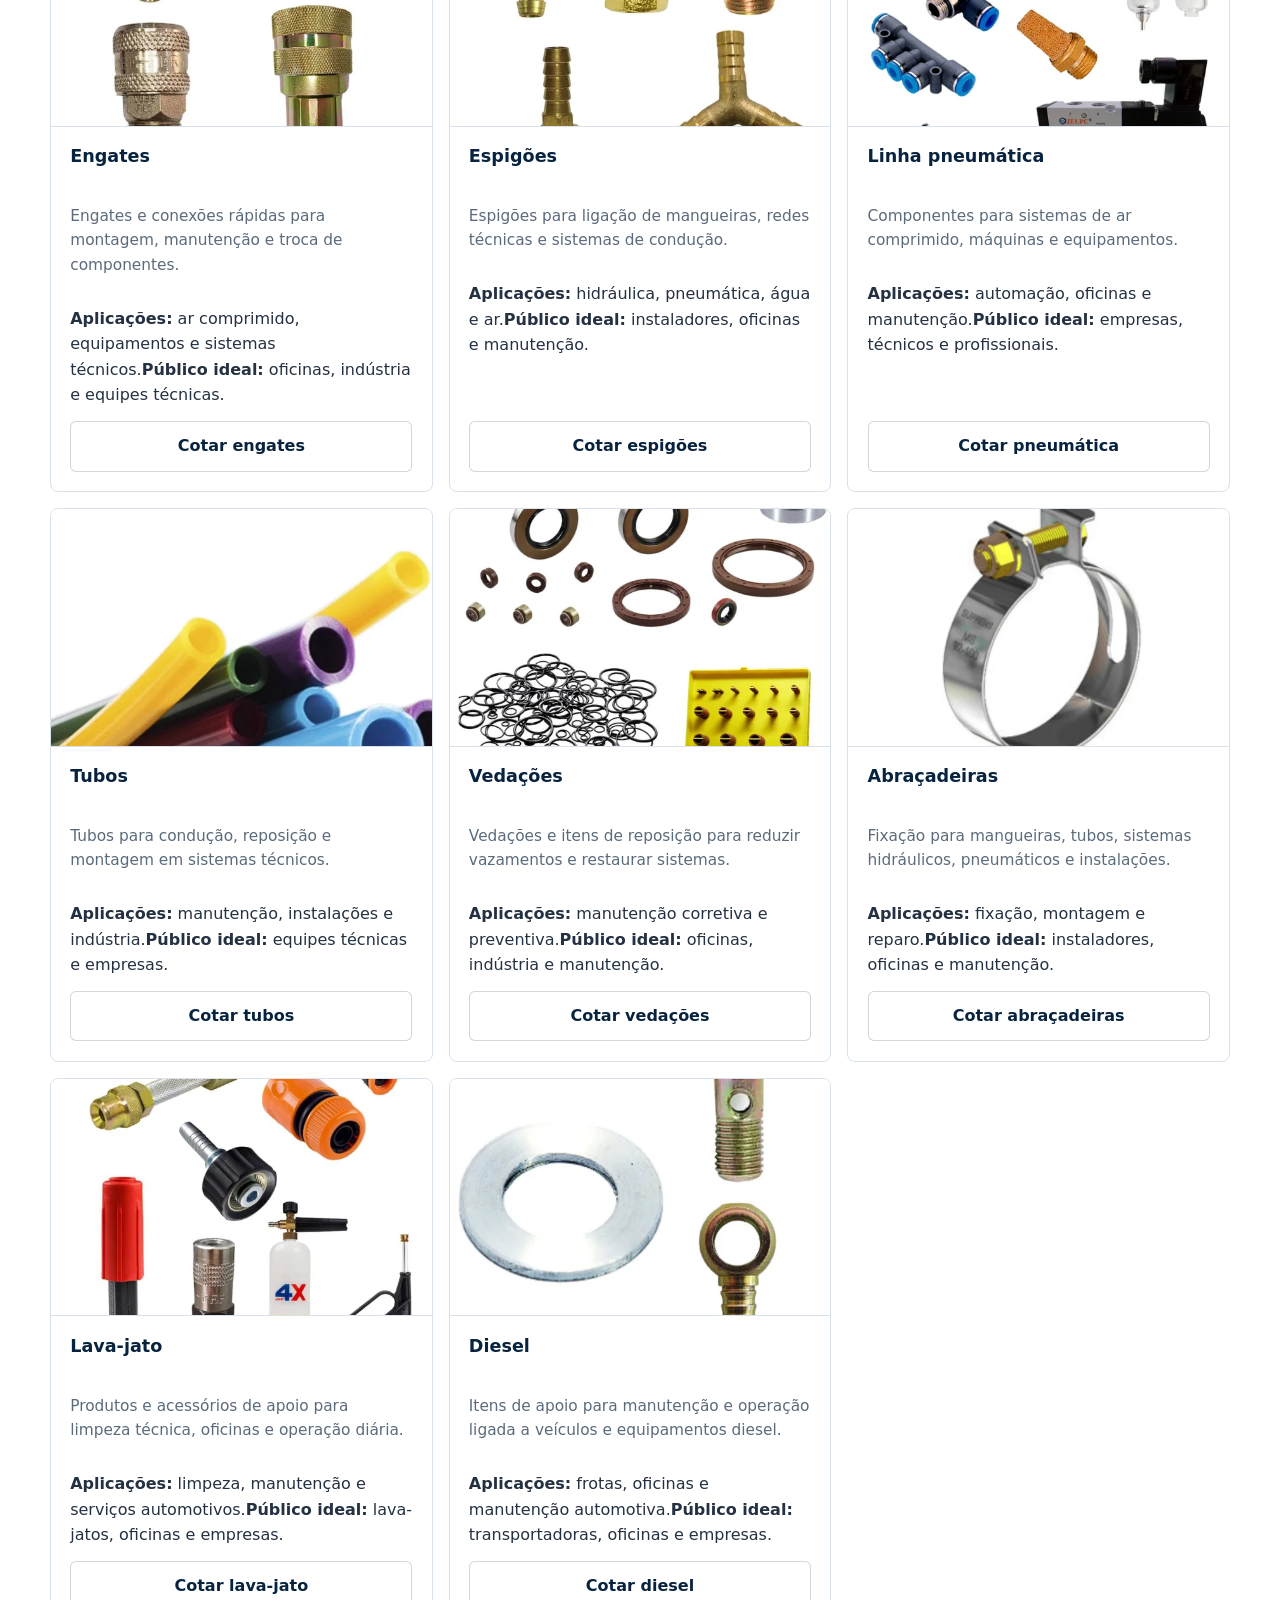
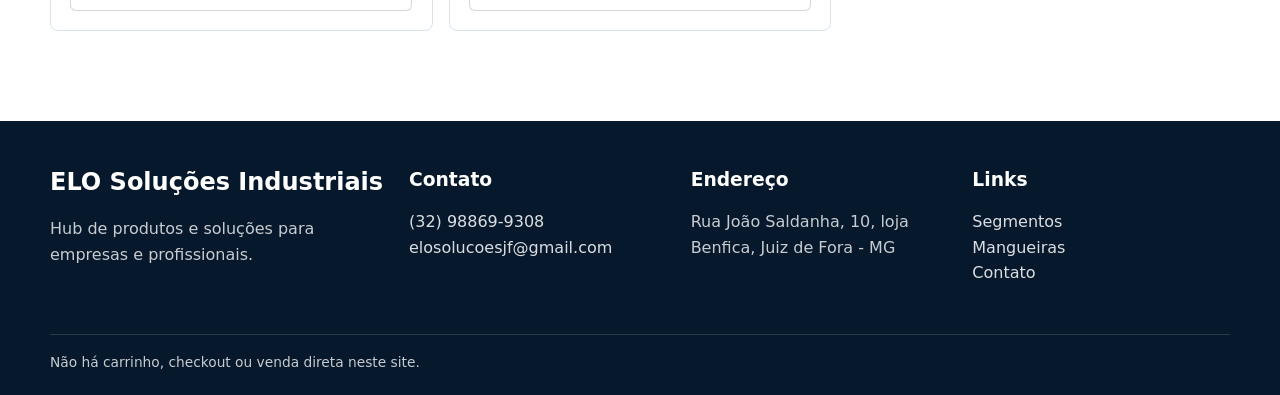
<file: produtos-e-solucoes/index.html>
<!doctype html>
<html lang="pt-BR">
<head>
  <meta charset="utf-8">
  <meta name="viewport" content="width=device-width, initial-scale=1">
  <title>Produtos e Soluções Industriais | ELO Juiz de Fora - MG</title>
  <meta name="description" content="Ferramentas industriais, solda, EPIs, tintas, fixadores, elétrica, mangueiras hidráulicas, lubrificantes e rolamentos na ELO em Juiz de Fora.">
  <link rel="canonical" href="https://elosolucoesjf.com.br/produtos-e-solucoes/">
  <link rel="icon" href="../assets/android-chrome-192x192.png" type="image/png">
  <link rel="apple-touch-icon" href="../assets/apple-touch-icon.png">
  <meta property="og:title" content="Produtos e Soluções | ELO Soluções Industriais">
  <meta property="og:description" content="Hub institucional de linhas técnicas para empresas, oficinas e manutenção industrial.">
  <meta property="og:type" content="website">
  <meta name="twitter:card" content="summary_large_image">
  <link rel="stylesheet" href="../styles.css">
  <script type="application/ld+json">{"@context":"https://schema.org","@type":"BreadcrumbList","itemListElement":[{"@type":"ListItem","position":1,"name":"Home","item":"https://elosolucoesjf.com.br/"},{"@type":"ListItem","position":2,"name":"Produtos e Soluções","item":"https://elosolucoesjf.com.br/produtos-e-solucoes/"}]}</script>
</head>
<body>
  <a class="skip-link" href="#conteudo">Ir para o conteúdo</a>
  <header class="site-header"><nav class="nav" aria-label="Navegação principal"><a class="brand" href="../index.html"><img class="brand-logo" src="../assets/logo-elo.png" alt="Logotipo da ELO Soluções Industriais" width="56" height="56"><span class="brand-text"><strong>ELO Soluções Industriais</strong><small>Juiz de Fora - MG</small></span></a><button class="menu-button" type="button" data-menu-button aria-expanded="false" aria-controls="menu">Menu</button><div class="nav-links" id="menu" data-nav-links><a href="../index.html">Home</a><a href="../quem-somos/index.html">Quem Somos</a><a href="../produtos-e-solucoes/index.html" aria-current="page">Produtos e Soluções</a><a href="../segmentos/index.html">Segmentos</a><a href="../mangueiras-hidraulicas/index.html">Mangueiras</a><a href="../contato/index.html">Contato</a></div><a class="btn btn-primary nav-cta" href="https://wa.me/5532988699308?text=Olá,%20gostaria%20de%20cotar%20produtos%20industriais." target="_blank" rel="noopener">WhatsApp</a></nav></header>
  <main id="conteudo">
    <section class="page-hero"><div class="wrap"><div class="breadcrumbs"><a href="../index.html">Home</a> / Produtos e Soluções</div><span class="eyebrow">Hub técnico</span><h1>Produtos e soluções para manutenção industrial.</h1><p>Linhas para empresas, profissionais, oficinas, construção civil e equipes técnicas. Esta página não é um catálogo de e-commerce: é um guia para cotação consultiva.</p></div></section>
    <section class="section"><div class="wrap"><div class="section-head"><span class="eyebrow">Linhas de atendimento</span><h2>Categorias com aplica&ccedil;&atilde;o clara e or&ccedil;amento direto.</h2></div><div class="grid grid-3">
      <article class="card product-card"><img src="../assets/produtos/linha-hidraulica.webp" alt="Linha hidr&aacute;ulica com conex&otilde;es e componentes t&eacute;cnicos"><div class="product-card-body"><h3>Linha hidr&aacute;ulica</h3><p>Conex&otilde;es, componentes, tubos e itens t&eacute;cnicos para sistemas hidr&aacute;ulicos.</p><div class="meta"><span><strong>Aplica&ccedil;&otilde;es:</strong> manuten&ccedil;&atilde;o industrial, m&aacute;quinas e ve&iacute;culos.</span><span><strong>P&uacute;blico ideal:</strong> oficinas, empresas e equipes t&eacute;cnicas.</span></div><a class="btn btn-secondary" href="https://wa.me/5532988699308?text=Ol%C3%A1,%20quero%20cotar%20produtos%20da%20linha%20hidr%C3%A1ulica." target="_blank" rel="noopener">Cotar linha hidr&aacute;ulica</a></div></article>
      <article class="card product-card"><img src="../assets/produtos/mangueiras-hidraulicas.jpg" alt="Mangueiras hidr&aacute;ulicas para montagem sob demanda"><div class="product-card-body"><h3>Mangueiras hidr&aacute;ulicas</h3><p>Montagem e fabrica&ccedil;&atilde;o pr&oacute;pria sob demanda para reposi&ccedil;&atilde;o e manuten&ccedil;&atilde;o.</p><div class="meta"><span><strong>Aplica&ccedil;&otilde;es:</strong> m&aacute;quinas, ve&iacute;culos, oficinas e ind&uacute;stria.</span><span><strong>P&uacute;blico ideal:</strong> transportadoras, manuten&ccedil;&atilde;o e oficinas.</span></div><a class="btn btn-secondary" href="../mangueiras-hidraulicas/index.html">Ver mangueiras</a></div></article>
      <article class="card product-card"><img src="../assets/produtos/adaptadores-hidraulicos.webp" alt="Adaptadores hidr&aacute;ulicos para conex&otilde;es industriais"><div class="product-card-body"><h3>Adaptadores hidr&aacute;ulicos</h3><p>Adaptadores para adequa&ccedil;&atilde;o, reposi&ccedil;&atilde;o e montagem de sistemas hidr&aacute;ulicos.</p><div class="meta"><span><strong>Aplica&ccedil;&otilde;es:</strong> reparos, convers&otilde;es e liga&ccedil;&otilde;es t&eacute;cnicas.</span><span><strong>P&uacute;blico ideal:</strong> manuten&ccedil;&atilde;o e oficinas especializadas.</span></div><a class="btn btn-secondary" href="https://wa.me/5532988699308?text=Ol%C3%A1,%20quero%20cotar%20adaptadores%20hidr%C3%A1ulicos." target="_blank" rel="noopener">Cotar adaptadores</a></div></article>
      <article class="card product-card"><img src="../assets/produtos/engates.webp" alt="Engates para sistemas pneum&aacute;ticos e hidr&aacute;ulicos"><div class="product-card-body"><h3>Engates</h3><p>Engates e conex&otilde;es r&aacute;pidas para montagem, manuten&ccedil;&atilde;o e troca de componentes.</p><div class="meta"><span><strong>Aplica&ccedil;&otilde;es:</strong> ar comprimido, equipamentos e sistemas t&eacute;cnicos.</span><span><strong>P&uacute;blico ideal:</strong> oficinas, ind&uacute;stria e equipes t&eacute;cnicas.</span></div><a class="btn btn-secondary" href="https://wa.me/5532988699308?text=Ol%C3%A1,%20quero%20cotar%20engates." target="_blank" rel="noopener">Cotar engates</a></div></article>
      <article class="card product-card"><img src="../assets/produtos/espigoes.webp" alt="Espig&otilde;es para mangueiras e conex&otilde;es t&eacute;cnicas"><div class="product-card-body"><h3>Espig&otilde;es</h3><p>Espig&otilde;es para liga&ccedil;&atilde;o de mangueiras, redes t&eacute;cnicas e sistemas de condu&ccedil;&atilde;o.</p><div class="meta"><span><strong>Aplica&ccedil;&otilde;es:</strong> hidr&aacute;ulica, pneum&aacute;tica, &aacute;gua e ar.</span><span><strong>P&uacute;blico ideal:</strong> instaladores, oficinas e manuten&ccedil;&atilde;o.</span></div><a class="btn btn-secondary" href="https://wa.me/5532988699308?text=Ol%C3%A1,%20quero%20cotar%20espig%C3%B5es." target="_blank" rel="noopener">Cotar espig&otilde;es</a></div></article>
      <article class="card product-card"><img src="../assets/produtos/linha-pneumatica.webp" alt="Linha pneum&aacute;tica com conex&otilde;es e acess&oacute;rios"><div class="product-card-body"><h3>Linha pneum&aacute;tica</h3><p>Componentes para sistemas de ar comprimido, m&aacute;quinas e equipamentos.</p><div class="meta"><span><strong>Aplica&ccedil;&otilde;es:</strong> automa&ccedil;&atilde;o, oficinas e manuten&ccedil;&atilde;o.</span><span><strong>P&uacute;blico ideal:</strong> empresas, t&eacute;cnicos e profissionais.</span></div><a class="btn btn-secondary" href="https://wa.me/5532988699308?text=Ol%C3%A1,%20quero%20cotar%20produtos%20da%20linha%20pneum%C3%A1tica." target="_blank" rel="noopener">Cotar pneum&aacute;tica</a></div></article>
      <article class="card product-card"><img src="../assets/produtos/tubos.webp" alt="Tubos para sistemas t&eacute;cnicos e industriais"><div class="product-card-body"><h3>Tubos</h3><p>Tubos para condu&ccedil;&atilde;o, reposi&ccedil;&atilde;o e montagem em sistemas t&eacute;cnicos.</p><div class="meta"><span><strong>Aplica&ccedil;&otilde;es:</strong> manuten&ccedil;&atilde;o, instala&ccedil;&otilde;es e ind&uacute;stria.</span><span><strong>P&uacute;blico ideal:</strong> equipes t&eacute;cnicas e empresas.</span></div><a class="btn btn-secondary" href="https://wa.me/5532988699308?text=Ol%C3%A1,%20quero%20cotar%20tubos." target="_blank" rel="noopener">Cotar tubos</a></div></article>
      <article class="card product-card"><img src="../assets/produtos/vedacoes.webp" alt="Veda&ccedil;&otilde;es para manuten&ccedil;&atilde;o industrial"><div class="product-card-body"><h3>Veda&ccedil;&otilde;es</h3><p>Veda&ccedil;&otilde;es e itens de reposi&ccedil;&atilde;o para reduzir vazamentos e restaurar sistemas.</p><div class="meta"><span><strong>Aplica&ccedil;&otilde;es:</strong> manuten&ccedil;&atilde;o corretiva e preventiva.</span><span><strong>P&uacute;blico ideal:</strong> oficinas, ind&uacute;stria e manuten&ccedil;&atilde;o.</span></div><a class="btn btn-secondary" href="https://wa.me/5532988699308?text=Ol%C3%A1,%20quero%20cotar%20veda%C3%A7%C3%B5es." target="_blank" rel="noopener">Cotar veda&ccedil;&otilde;es</a></div></article>
      <article class="card product-card"><img src="../assets/produtos/abracadeiras.webp" alt="Abra&ccedil;adeiras para fixa&ccedil;&atilde;o de mangueiras e tubos"><div class="product-card-body"><h3>Abra&ccedil;adeiras</h3><p>Fixa&ccedil;&atilde;o para mangueiras, tubos, sistemas hidr&aacute;ulicos, pneum&aacute;ticos e instala&ccedil;&otilde;es.</p><div class="meta"><span><strong>Aplica&ccedil;&otilde;es:</strong> fixa&ccedil;&atilde;o, montagem e reparo.</span><span><strong>P&uacute;blico ideal:</strong> instaladores, oficinas e manuten&ccedil;&atilde;o.</span></div><a class="btn btn-secondary" href="https://wa.me/5532988699308?text=Ol%C3%A1,%20quero%20cotar%20abra%C3%A7adeiras." target="_blank" rel="noopener">Cotar abra&ccedil;adeiras</a></div></article>
      <article class="card product-card"><img src="../assets/produtos/lava-jato.webp" alt="Produtos e acess&oacute;rios para lava-jato"><div class="product-card-body"><h3>Lava-jato</h3><p>Produtos e acess&oacute;rios de apoio para limpeza t&eacute;cnica, oficinas e opera&ccedil;&atilde;o di&aacute;ria.</p><div class="meta"><span><strong>Aplica&ccedil;&otilde;es:</strong> limpeza, manuten&ccedil;&atilde;o e servi&ccedil;os automotivos.</span><span><strong>P&uacute;blico ideal:</strong> lava-jatos, oficinas e empresas.</span></div><a class="btn btn-secondary" href="https://wa.me/5532988699308?text=Ol%C3%A1,%20quero%20cotar%20produtos%20para%20lava-jato." target="_blank" rel="noopener">Cotar lava-jato</a></div></article>
      <article class="card product-card"><img src="../assets/produtos/diesel.webp" alt="Produtos para manuten&ccedil;&atilde;o diesel"><div class="product-card-body"><h3>Diesel</h3><p>Itens de apoio para manuten&ccedil;&atilde;o e opera&ccedil;&atilde;o ligada a ve&iacute;culos e equipamentos diesel.</p><div class="meta"><span><strong>Aplica&ccedil;&otilde;es:</strong> frotas, oficinas e manuten&ccedil;&atilde;o automotiva.</span><span><strong>P&uacute;blico ideal:</strong> transportadoras, oficinas e empresas.</span></div><a class="btn btn-secondary" href="https://wa.me/5532988699308?text=Ol%C3%A1,%20quero%20cotar%20produtos%20para%20diesel." target="_blank" rel="noopener">Cotar diesel</a></div></article>
    </div></div></section>
  </main>
  <footer class="site-footer"><div class="wrap footer-grid"><div><h2>ELO Soluções Industriais</h2><p>Hub de produtos e soluções para empresas e profissionais.</p></div><div><h3>Contato</h3><p><a href="tel:+5532988699308">(32) 98869-9308</a><br><a href="mailto:elosolucoesjf@gmail.com">elosolucoesjf@gmail.com</a></p></div><div><h3>Endereço</h3><p>Rua João Saldanha, 10, loja<br>Benfica, Juiz de Fora - MG</p></div><div><h3>Links</h3><p><a href="../segmentos/index.html">Segmentos</a><br><a href="../mangueiras-hidraulicas/index.html">Mangueiras</a><br><a href="../contato/index.html">Contato</a></p></div></div><div class="wrap footer-bottom">Não há carrinho, checkout ou venda direta neste site.</div></footer>
  <script src="../main.js"></script>
</body>
</html>
</file>
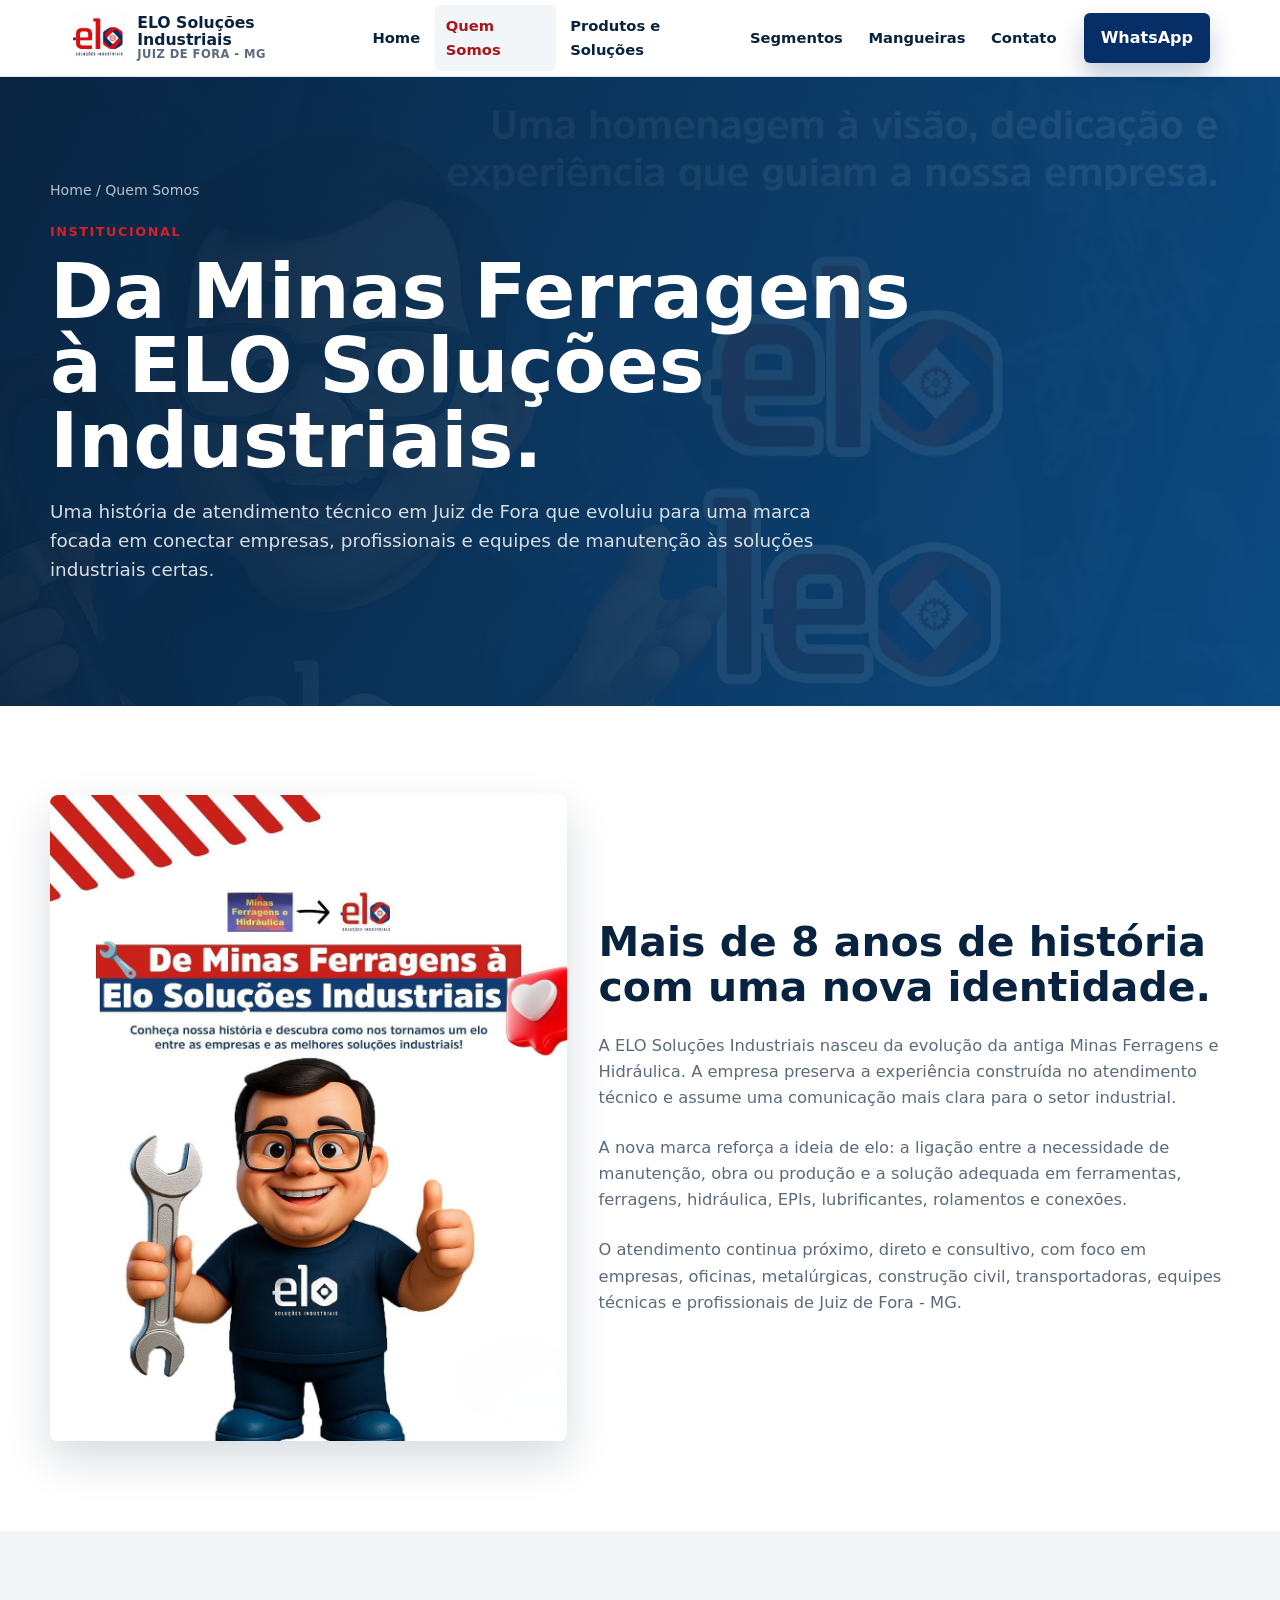
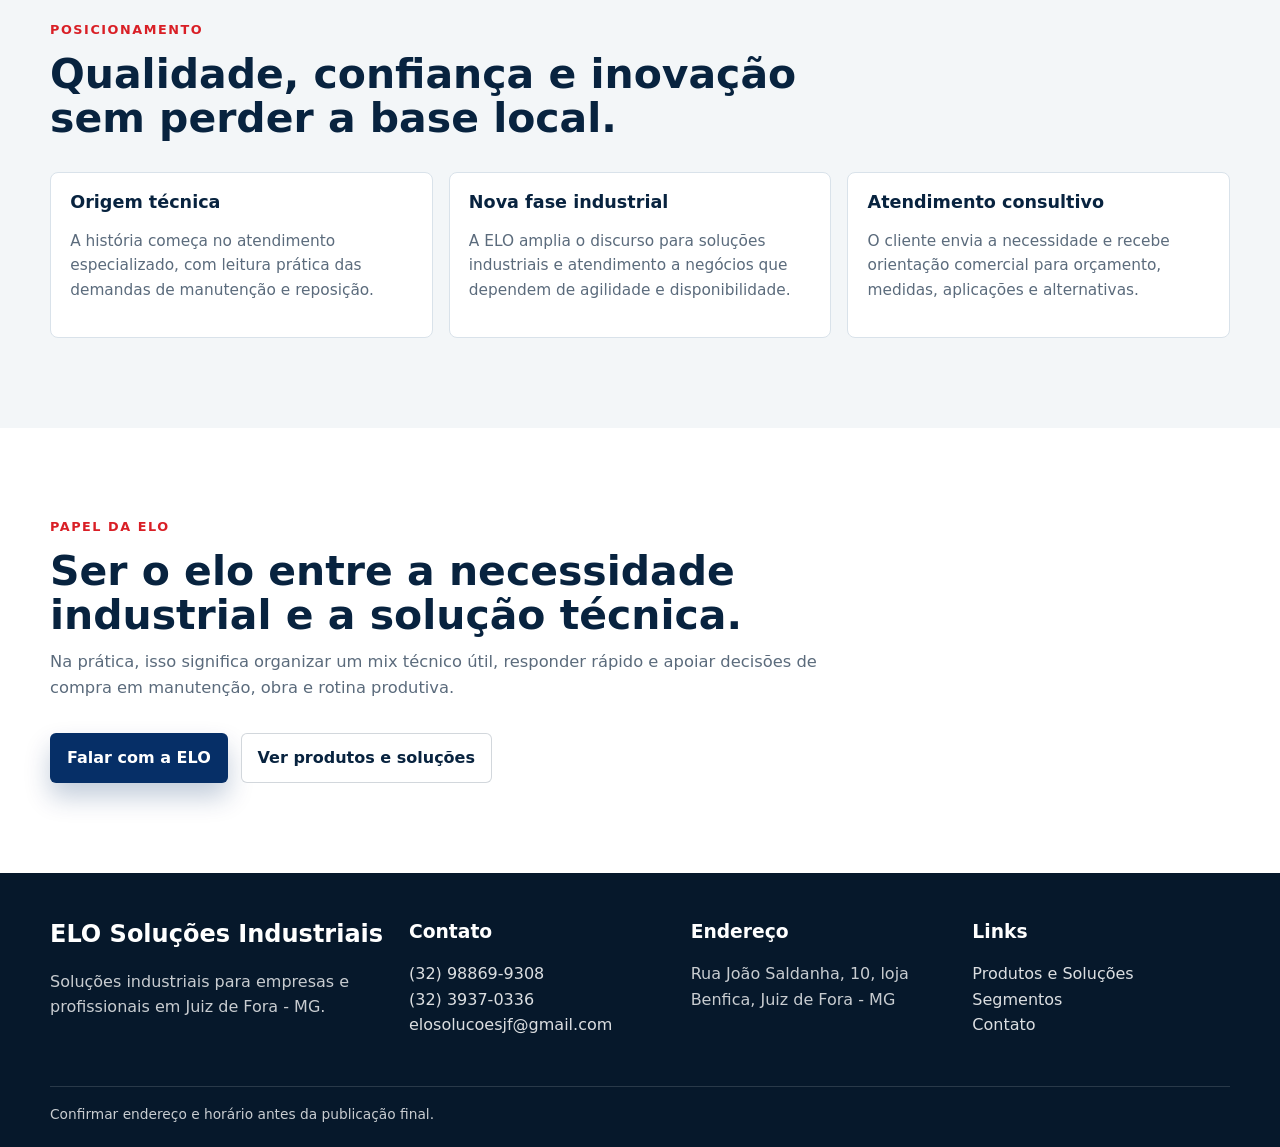
<file: quem-somos/index.html>
<!doctype html>
<html lang="pt-BR">
<head>
  <meta charset="utf-8">
  <meta name="viewport" content="width=device-width, initial-scale=1">
  <title>Quem Somos | ELO Soluções Industriais em Juiz de Fora - MG</title>
  <meta name="description" content="Conheça a evolução da antiga Minas Ferragens para ELO Soluções Industriais, empresa de Juiz de Fora com mais de 8 anos de história no setor técnico.">
  <link rel="canonical" href="https://elosolucoesjf.com.br/quem-somos/">
  <link rel="icon" href="../assets/android-chrome-192x192.png" type="image/png">
  <link rel="apple-touch-icon" href="../assets/apple-touch-icon.png">
  <meta property="og:title" content="Quem Somos | ELO Soluções Industriais">
  <meta property="og:description" content="Da Minas Ferragens à ELO: uma nova fase em soluções industriais para empresas e profissionais.">
  <meta property="og:type" content="website">
  <meta property="og:url" content="https://elosolucoesjf.com.br/quem-somos/">
  <meta name="twitter:card" content="summary_large_image">
  <link rel="stylesheet" href="../styles.css">
  <script type="application/ld+json">{"@context":"https://schema.org","@type":"BreadcrumbList","itemListElement":[{"@type":"ListItem","position":1,"name":"Home","item":"https://elosolucoesjf.com.br/"},{"@type":"ListItem","position":2,"name":"Quem Somos","item":"https://elosolucoesjf.com.br/quem-somos/"}]}</script>
</head>
<body>
  <a class="skip-link" href="#conteudo">Ir para o conteúdo</a>
  <header class="site-header"><nav class="nav" aria-label="Navegação principal"><a class="brand" href="../index.html"><img class="brand-logo" src="../assets/logo-elo.png" alt="Logotipo da ELO Soluções Industriais" width="56" height="56"><span class="brand-text"><strong>ELO Soluções Industriais</strong><small>Juiz de Fora - MG</small></span></a><button class="menu-button" type="button" data-menu-button aria-expanded="false" aria-controls="menu">Menu</button><div class="nav-links" id="menu" data-nav-links><a href="../index.html">Home</a><a href="../quem-somos/index.html" aria-current="page">Quem Somos</a><a href="../produtos-e-solucoes/index.html">Produtos e Soluções</a><a href="../segmentos/index.html">Segmentos</a><a href="../mangueiras-hidraulicas/index.html">Mangueiras</a><a href="../contato/index.html">Contato</a></div><a class="btn btn-primary nav-cta" href="https://wa.me/5532988699308?text=Olá,%20gostaria%20de%20solicitar%20um%20orçamento%20com%20a%20ELO." target="_blank" rel="noopener">WhatsApp</a></nav></header>
  <main id="conteudo">
    <section class="page-hero"><div class="wrap"><div class="breadcrumbs"><a href="../index.html">Home</a> / Quem Somos</div><span class="eyebrow">Institucional</span><h1>Da Minas Ferragens à ELO Soluções Industriais.</h1><p>Uma história de atendimento técnico em Juiz de Fora que evoluiu para uma marca focada em conectar empresas, profissionais e equipes de manutenção às soluções industriais certas.</p></div></section>
    <section class="section"><div class="wrap media-band"><img src="../assets/avatar-do-dono-nova.png" alt="Avatar da ELO Soluções Industriais representando atendimento técnico"><div class="content"><h2>Mais de 8 anos de história com uma nova identidade.</h2><p>A ELO Soluções Industriais nasceu da evolução da antiga Minas Ferragens e Hidráulica. A empresa preserva a experiência construída no atendimento técnico e assume uma comunicação mais clara para o setor industrial.</p><p>A nova marca reforça a ideia de elo: a ligação entre a necessidade de manutenção, obra ou produção e a solução adequada em ferramentas, ferragens, hidráulica, EPIs, lubrificantes, rolamentos e conexões.</p><p>O atendimento continua próximo, direto e consultivo, com foco em empresas, oficinas, metalúrgicas, construção civil, transportadoras, equipes técnicas e profissionais de Juiz de Fora - MG.</p></div></div></section>
    <section class="section alt"><div class="wrap"><div class="section-head"><span class="eyebrow">Posicionamento</span><h2>Qualidade, confiança e inovação sem perder a base local.</h2></div><div class="grid grid-3"><article class="card"><h3>Origem técnica</h3><p>A história começa no atendimento especializado, com leitura prática das demandas de manutenção e reposição.</p></article><article class="card"><h3>Nova fase industrial</h3><p>A ELO amplia o discurso para soluções industriais e atendimento a negócios que dependem de agilidade e disponibilidade.</p></article><article class="card"><h3>Atendimento consultivo</h3><p>O cliente envia a necessidade e recebe orientação comercial para orçamento, medidas, aplicações e alternativas.</p></article></div></div></section>
    <section class="section"><div class="wrap"><div class="section-head"><span class="eyebrow">Papel da ELO</span><h2>Ser o elo entre a necessidade industrial e a solução técnica.</h2><p>Na prática, isso significa organizar um mix técnico útil, responder rápido e apoiar decisões de compra em manutenção, obra e rotina produtiva.</p></div><div class="section-actions"><a class="btn btn-primary" href="https://wa.me/5532988699308?text=Olá,%20quero%20falar%20com%20a%20ELO%20Soluções%20Industriais." target="_blank" rel="noopener">Falar com a ELO</a><a class="btn btn-secondary" href="../produtos-e-solucoes/index.html">Ver produtos e soluções</a></div></div></section>
  </main>
  <footer class="site-footer"><div class="wrap footer-grid"><div><h2>ELO Soluções Industriais</h2><p>Soluções industriais para empresas e profissionais em Juiz de Fora - MG.</p></div><div><h3>Contato</h3><p><a href="tel:+5532988699308">(32) 98869-9308</a><br><a href="tel:+553239370336">(32) 3937-0336</a><br><a href="mailto:elosolucoesjf@gmail.com">elosolucoesjf@gmail.com</a></p></div><div><h3>Endereço</h3><p>Rua João Saldanha, 10, loja<br>Benfica, Juiz de Fora - MG</p></div><div><h3>Links</h3><p><a href="../produtos-e-solucoes/index.html">Produtos e Soluções</a><br><a href="../segmentos/index.html">Segmentos</a><br><a href="../contato/index.html">Contato</a></p></div></div><div class="wrap footer-bottom">Confirmar endereço e horário antes da publicação final.</div></footer>
  <script src="../main.js"></script>
</body>
</html>
</file>
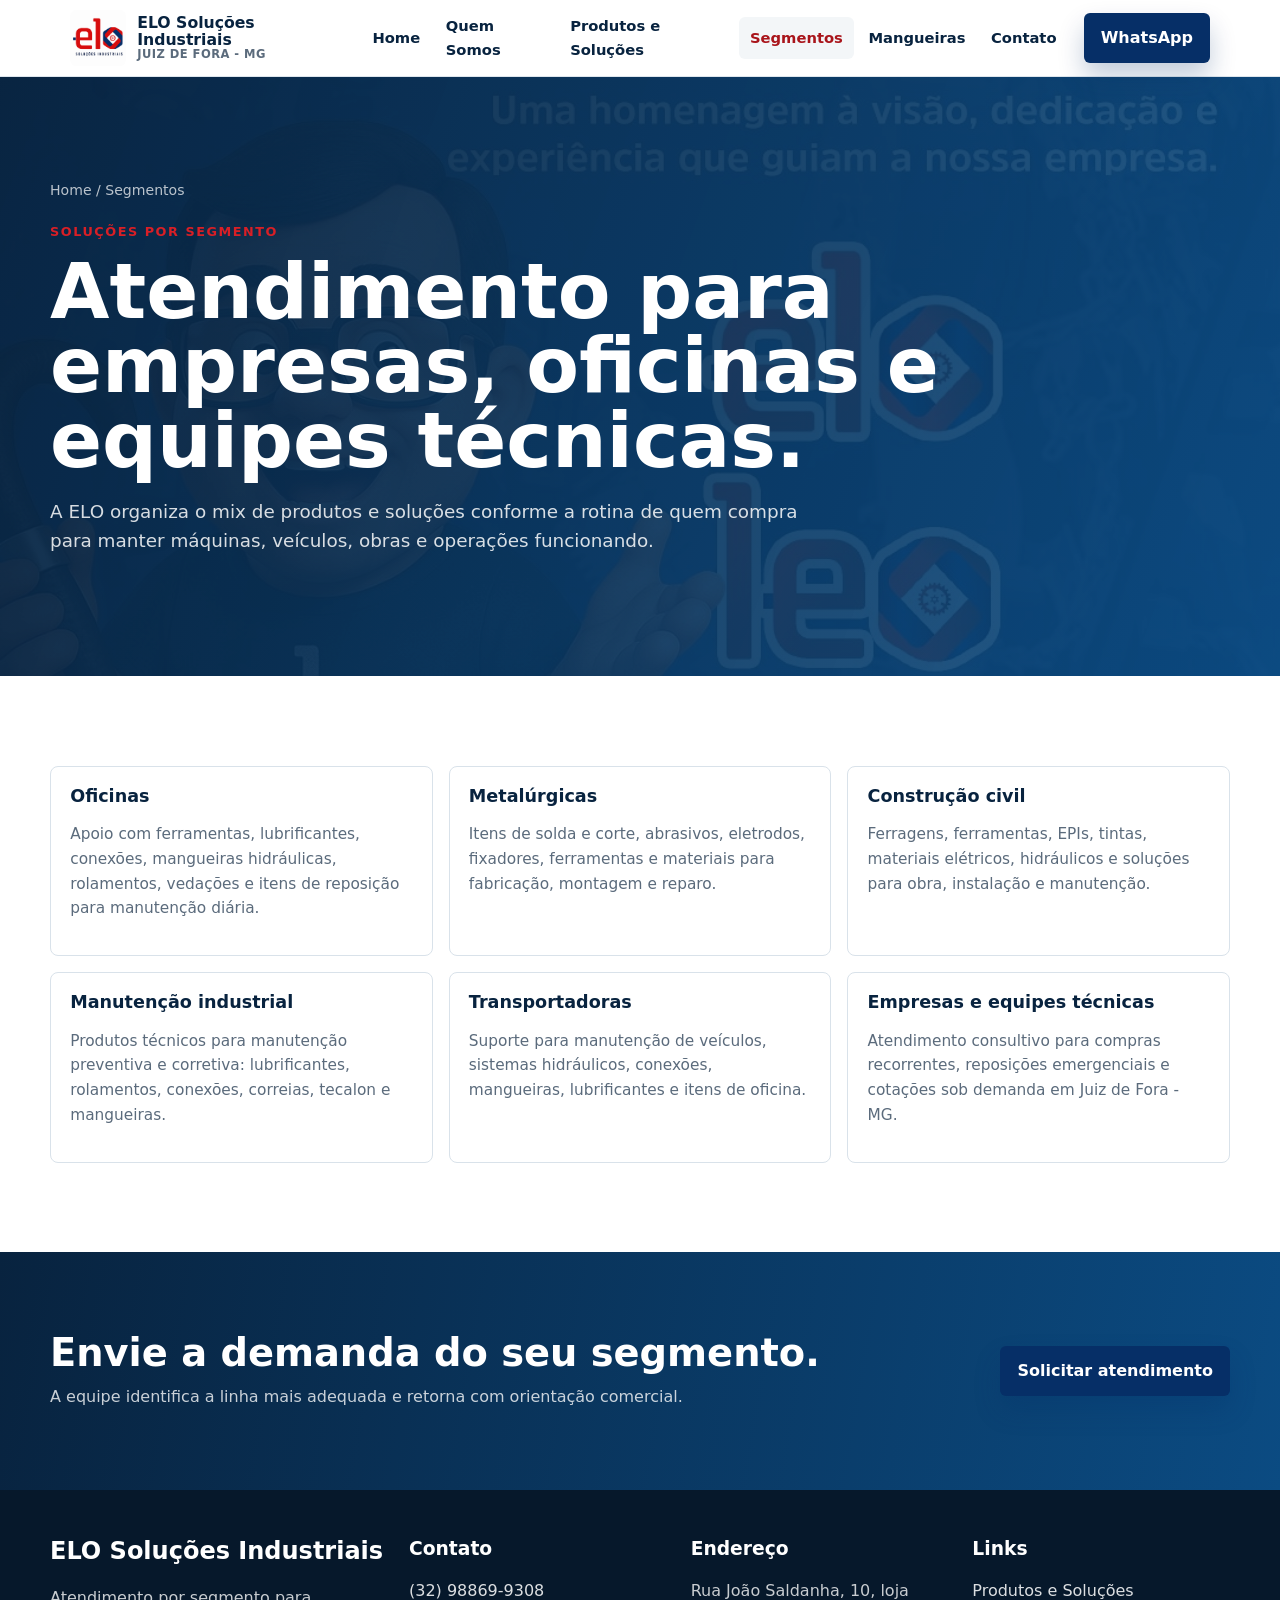
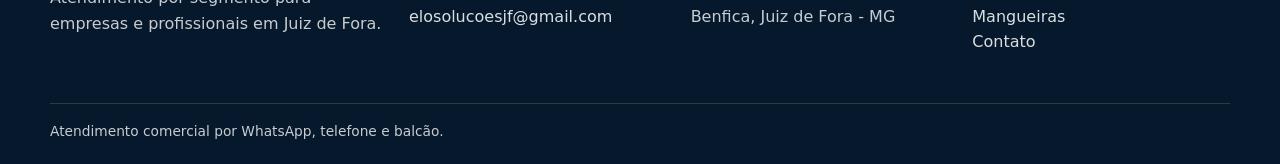
<file: segmentos/index.html>
<!doctype html>
<html lang="pt-BR">
<head>
  <meta charset="utf-8">
  <meta name="viewport" content="width=device-width, initial-scale=1">
  <title>Soluções por Segmento | ELO Soluções Industriais Juiz de Fora</title>
  <meta name="description" content="Soluções industriais para oficinas, metalúrgicas, construção civil, manutenção industrial, transportadoras e equipes técnicas em Juiz de Fora - MG.">
  <link rel="canonical" href="https://elosolucoesjf.com.br/segmentos/">
  <link rel="icon" href="../assets/android-chrome-192x192.png" type="image/png">
  <link rel="apple-touch-icon" href="../assets/apple-touch-icon.png">
  <meta property="og:title" content="Soluções por Segmento | ELO Soluções Industriais">
  <meta property="og:description" content="Como a ELO ajuda oficinas, metalúrgicas, construção civil, manutenção e transportadoras.">
  <meta property="og:type" content="website">
  <meta name="twitter:card" content="summary_large_image">
  <link rel="stylesheet" href="../styles.css">
  <script type="application/ld+json">{"@context":"https://schema.org","@type":"BreadcrumbList","itemListElement":[{"@type":"ListItem","position":1,"name":"Home","item":"https://elosolucoesjf.com.br/"},{"@type":"ListItem","position":2,"name":"Segmentos","item":"https://elosolucoesjf.com.br/segmentos/"}]}</script>
</head>
<body>
  <a class="skip-link" href="#conteudo">Ir para o conteúdo</a>
  <header class="site-header"><nav class="nav" aria-label="Navegação principal"><a class="brand" href="../index.html"><img class="brand-logo" src="../assets/logo-elo.png" alt="Logotipo da ELO Soluções Industriais" width="56" height="56"><span class="brand-text"><strong>ELO Soluções Industriais</strong><small>Juiz de Fora - MG</small></span></a><button class="menu-button" type="button" data-menu-button aria-expanded="false" aria-controls="menu">Menu</button><div class="nav-links" id="menu" data-nav-links><a href="../index.html">Home</a><a href="../quem-somos/index.html">Quem Somos</a><a href="../produtos-e-solucoes/index.html">Produtos e Soluções</a><a href="../segmentos/index.html" aria-current="page">Segmentos</a><a href="../mangueiras-hidraulicas/index.html">Mangueiras</a><a href="../contato/index.html">Contato</a></div><a class="btn btn-primary nav-cta" href="https://wa.me/5532988699308?text=Olá,%20quero%20atendimento%20para%20minha%20empresa." target="_blank" rel="noopener">WhatsApp</a></nav></header>
  <main id="conteudo">
    <section class="page-hero"><div class="wrap"><div class="breadcrumbs"><a href="../index.html">Home</a> / Segmentos</div><span class="eyebrow">Soluções por segmento</span><h1>Atendimento para empresas, oficinas e equipes técnicas.</h1><p>A ELO organiza o mix de produtos e soluções conforme a rotina de quem compra para manter máquinas, veículos, obras e operações funcionando.</p></div></section>
    <section class="section"><div class="wrap"><div class="grid grid-3">
      <article class="card"><h3>Oficinas</h3><p>Apoio com ferramentas, lubrificantes, conexões, mangueiras hidráulicas, rolamentos, vedações e itens de reposição para manutenção diária.</p></article>
      <article class="card"><h3>Metalúrgicas</h3><p>Itens de solda e corte, abrasivos, eletrodos, fixadores, ferramentas e materiais para fabricação, montagem e reparo.</p></article>
      <article class="card"><h3>Construção civil</h3><p>Ferragens, ferramentas, EPIs, tintas, materiais elétricos, hidráulicos e soluções para obra, instalação e manutenção.</p></article>
      <article class="card"><h3>Manutenção industrial</h3><p>Produtos técnicos para manutenção preventiva e corretiva: lubrificantes, rolamentos, conexões, correias, tecalon e mangueiras.</p></article>
      <article class="card"><h3>Transportadoras</h3><p>Suporte para manutenção de veículos, sistemas hidráulicos, conexões, mangueiras, lubrificantes e itens de oficina.</p></article>
      <article class="card"><h3>Empresas e equipes técnicas</h3><p>Atendimento consultivo para compras recorrentes, reposições emergenciais e cotações sob demanda em Juiz de Fora - MG.</p></article>
    </div></div></section>
    <section class="cta-band"><div class="wrap"><div><h2>Envie a demanda do seu segmento.</h2><p>A equipe identifica a linha mais adequada e retorna com orientação comercial.</p></div><a class="btn btn-primary" href="https://wa.me/5532988699308?text=Olá,%20preciso%20de%20soluções%20industriais%20para%20minha%20empresa." target="_blank" rel="noopener">Solicitar atendimento</a></div></section>
  </main>
  <footer class="site-footer"><div class="wrap footer-grid"><div><h2>ELO Soluções Industriais</h2><p>Atendimento por segmento para empresas e profissionais em Juiz de Fora.</p></div><div><h3>Contato</h3><p><a href="tel:+5532988699308">(32) 98869-9308</a><br><a href="mailto:elosolucoesjf@gmail.com">elosolucoesjf@gmail.com</a></p></div><div><h3>Endereço</h3><p>Rua João Saldanha, 10, loja<br>Benfica, Juiz de Fora - MG</p></div><div><h3>Links</h3><p><a href="../produtos-e-solucoes/index.html">Produtos e Soluções</a><br><a href="../mangueiras-hidraulicas/index.html">Mangueiras</a><br><a href="../contato/index.html">Contato</a></p></div></div><div class="wrap footer-bottom">Atendimento comercial por WhatsApp, telefone e balcão.</div></footer>
  <script src="../main.js"></script>
</body>
</html>
</file>
<file: styles.css>
:root {
  --ink: #08233f;
  --ink-2: #123a63;
  --red: #d91f26;
  --red-dark: #a9151b;
  --logo-blue: #062f67;
  --logo-blue-dark: #051f49;
  --blue: #0b4b82;
  --soft: #f3f6f8;
  --line: #d9e2ea;
  --text: #243142;
  --muted: #5b6b7c;
  --white: #ffffff;
  --shadow: 0 18px 45px rgba(8, 35, 63, 0.16);
  font-family: Inter, ui-sans-serif, system-ui, -apple-system, BlinkMacSystemFont, "Segoe UI", sans-serif;
}

* {
  box-sizing: border-box;
}

html {
  scroll-behavior: smooth;
}

body {
  margin: 0;
  color: var(--text);
  background: var(--white);
  line-height: 1.6;
}

img {
  display: block;
  max-width: 100%;
}

a {
  color: inherit;
  text-decoration: none;
}

.skip-link {
  left: 1rem;
  padding: .75rem 1rem;
  position: absolute;
  top: -4rem;
  z-index: 20;
  background: var(--ink);
  color: var(--white);
}

.skip-link:focus {
  top: 1rem;
}

.site-header {
  position: sticky;
  top: 0;
  z-index: 10;
  border-bottom: 1px solid rgba(217, 226, 234, .86);
  background: rgba(255, 255, 255, .94);
  backdrop-filter: blur(16px);
}

.nav {
  align-items: center;
  display: flex;
  gap: 1rem;
  justify-content: space-between;
  margin: 0 auto;
  max-width: 1180px;
  min-height: 76px;
  padding: 0 1.25rem;
}

.brand {
  align-items: center;
  display: inline-flex;
  gap: .7rem;
  min-width: 210px;
}

.brand-logo {
  border-radius: 6px;
  height: 56px;
  object-fit: contain;
  width: 56px;
}

.brand-mark {
  align-items: center;
  background: var(--ink);
  border-radius: 6px;
  color: var(--white);
  display: inline-flex;
  font-size: 1.35rem;
  font-weight: 900;
  height: 44px;
  justify-content: center;
  letter-spacing: 0;
  line-height: 1;
  width: 58px;
}

.brand-mark span {
  color: var(--red);
}

.brand-text {
  display: grid;
  line-height: 1.05;
}

.brand-text strong {
  color: var(--ink);
  font-size: .98rem;
}

.brand-text small {
  color: var(--muted);
  font-size: .72rem;
  font-weight: 700;
  letter-spacing: .04em;
  text-transform: uppercase;
}

.nav-links {
  align-items: center;
  display: flex;
  gap: .2rem;
}

.nav-links a {
  border-radius: 6px;
  color: var(--ink);
  font-size: .92rem;
  font-weight: 750;
  padding: .6rem .7rem;
}

.nav-links a:hover,
.nav-links a[aria-current="page"] {
  background: var(--soft);
  color: var(--red-dark);
}

.menu-button {
  display: none;
}

.btn {
  align-items: center;
  border: 1px solid transparent;
  border-radius: 6px;
  cursor: pointer;
  display: inline-flex;
  font-weight: 800;
  gap: .5rem;
  justify-content: center;
  min-height: 46px;
  padding: .72rem 1rem;
  transition: transform .18s ease, box-shadow .18s ease, background .18s ease;
}

.btn:hover {
  transform: translateY(-1px);
}

.btn-primary {
  background: var(--logo-blue);
  box-shadow: 0 14px 26px rgba(6, 47, 103, .24);
  color: var(--white);
}

.btn-primary:hover {
  background: var(--logo-blue-dark);
}

.btn-secondary {
  background: var(--white);
  border-color: rgba(8, 35, 63, .18);
  color: var(--ink);
}

.btn-dark {
  background: var(--ink);
  color: var(--white);
}

.hero {
  background:
    linear-gradient(110deg, rgba(8, 35, 63, .97) 0%, rgba(9, 54, 94, .94) 54%, rgba(8, 35, 63, .86) 100%),
    url("assets/historia-loja-elo-nova.png") center/cover;
  color: var(--white);
  overflow: hidden;
}

.hero-inner {
  align-items: center;
  display: grid;
  gap: clamp(1.5rem, 4vw, 4rem);
  grid-template-columns: minmax(0, 1.05fr) minmax(280px, .72fr);
  margin: 0 auto;
  max-width: 1180px;
  min-height: calc(100vh - 76px);
  padding: clamp(3rem, 7vw, 6rem) 1.25rem 3rem;
}

.eyebrow {
  color: var(--red);
  font-size: .8rem;
  font-weight: 900;
  letter-spacing: .12em;
  text-transform: uppercase;
}

.hero h1,
.page-hero h1 {
  font-size: clamp(2.3rem, 6vw, 5.4rem);
  letter-spacing: 0;
  line-height: .97;
  margin: .7rem 0 1rem;
  max-width: 900px;
}

.hero p {
  color: rgba(255, 255, 255, .86);
  font-size: clamp(1.04rem, 2vw, 1.3rem);
  max-width: 720px;
}

.hero-actions,
.section-actions {
  display: flex;
  flex-wrap: wrap;
  gap: .8rem;
  margin-top: 1.6rem;
}

.hero-proof {
  display: grid;
  gap: .8rem;
  grid-template-columns: repeat(3, minmax(0, 1fr));
  margin-top: 2rem;
  max-width: 720px;
}

.proof-item {
  border-left: 3px solid var(--red);
  background: rgba(255, 255, 255, .08);
  padding: .85rem;
}

.proof-item strong {
  display: block;
  font-size: 1.2rem;
}

.proof-item span {
  color: rgba(255, 255, 255, .72);
  font-size: .86rem;
}

.hero-figure {
  align-self: end;
  background: linear-gradient(180deg, rgba(255,255,255,.98), rgba(255,255,255,.9));
  border-radius: 8px 8px 0 0;
  box-shadow: var(--shadow);
  overflow: hidden;
  position: relative;
}

.hero-figure img {
  aspect-ratio: 4 / 5;
  height: 100%;
  object-fit: cover;
  object-position: center bottom;
  width: 100%;
}

.hero-figure figcaption {
  background: var(--white);
  bottom: 0;
  color: var(--ink);
  font-size: .88rem;
  font-weight: 800;
  left: 0;
  padding: .85rem 1rem;
  position: absolute;
  right: 0;
}

.section {
  padding: clamp(3.3rem, 7vw, 6rem) 1.25rem;
}

.section.alt {
  background: var(--soft);
}

.wrap {
  margin: 0 auto;
  max-width: 1180px;
}

.section-head {
  display: grid;
  gap: .7rem;
  margin-bottom: 2rem;
  max-width: 820px;
}

.section-head h2,
.content h2 {
  color: var(--ink);
  font-size: clamp(1.7rem, 3.2vw, 3rem);
  letter-spacing: 0;
  line-height: 1.08;
  margin: 0;
}

.section-head p,
.content p {
  color: var(--muted);
  font-size: 1.02rem;
  margin: 0;
}

.grid {
  display: grid;
  gap: 1rem;
}

.grid-2 {
  grid-template-columns: repeat(2, minmax(0, 1fr));
}

.grid-3 {
  grid-template-columns: repeat(3, minmax(0, 1fr));
}

.grid-4 {
  grid-template-columns: repeat(4, minmax(0, 1fr));
}

.card {
  background: var(--white);
  border: 1px solid var(--line);
  border-radius: 8px;
  overflow: hidden;
  padding: 1.2rem;
}

.card.product-card {
  display: flex;
  flex-direction: column;
  padding: 0;
}

.product-card img,
.solution-thumb {
  aspect-ratio: 16 / 10;
  background: var(--soft);
  border-bottom: 1px solid var(--line);
  height: auto;
  object-fit: cover;
  width: 100%;
}

.product-card-body {
  display: flex;
  flex: 1;
  flex-direction: column;
  gap: .8rem;
  padding: 1.2rem;
}

.product-card-body .btn {
  margin-top: auto;
}

.card h3 {
  color: var(--ink);
  font-size: 1.1rem;
  line-height: 1.2;
  margin: 0 0 .55rem;
}

.card p,
.card li {
  color: var(--muted);
  font-size: .96rem;
}

.card ul {
  margin: .6rem 0 0;
  padding-left: 1.15rem;
}

.media-band {
  align-items: center;
  display: grid;
  gap: 2rem;
  grid-template-columns: .9fr 1.1fr;
}

.media-band img {
  aspect-ratio: 4 / 5;
  border-radius: 8px;
  box-shadow: var(--shadow);
  height: 100%;
  object-fit: cover;
  width: 100%;
}

.timeline {
  border-left: 3px solid var(--red);
  display: grid;
  gap: 1rem;
  margin-top: 1.4rem;
  padding-left: 1.2rem;
}

.timeline-item strong {
  color: var(--ink);
  display: block;
}

.cta-band {
  background: linear-gradient(100deg, var(--ink), var(--blue));
  color: var(--white);
  padding: clamp(3rem, 7vw, 5rem) 1.25rem;
}

.cta-band .wrap {
  align-items: center;
  display: flex;
  gap: 1.5rem;
  justify-content: space-between;
}

.cta-band h2 {
  font-size: clamp(1.8rem, 3vw, 3rem);
  line-height: 1.1;
  margin: 0;
}

.cta-band p {
  color: rgba(255,255,255,.78);
  margin: .6rem 0 0;
  max-width: 720px;
}

.faq details {
  background: var(--white);
  border: 1px solid var(--line);
  border-radius: 8px;
  margin-bottom: .75rem;
  padding: 1rem 1.1rem;
}

.faq summary {
  color: var(--ink);
  cursor: pointer;
  font-weight: 850;
}

.faq p {
  color: var(--muted);
  margin-bottom: 0;
}

.page-hero {
  background:
    linear-gradient(110deg, rgba(8, 35, 63, .96), rgba(11, 75, 130, .9)),
    url("assets/solucoes-industriais-elo.jpg") center/cover;
  color: var(--white);
  padding: clamp(4rem, 8vw, 7rem) 1.25rem;
}

.page-hero .wrap {
  max-width: 1180px;
}

.page-hero p {
  color: rgba(255,255,255,.84);
  font-size: 1.15rem;
  max-width: 790px;
}

.breadcrumbs {
  color: rgba(255,255,255,.72);
  font-size: .88rem;
  margin-bottom: 1rem;
}

.content {
  display: grid;
  gap: 1.5rem;
}

.solution-card {
  display: grid;
  gap: .8rem;
}

.solution-card .meta {
  border-top: 1px solid var(--line);
  color: var(--muted);
  display: grid;
  font-size: .9rem;
  gap: .45rem;
  padding-top: .8rem;
}

.contact-panel {
  background: var(--ink);
  border-radius: 8px;
  color: var(--white);
  padding: 1.4rem;
}

.contact-panel a {
  color: var(--white);
  font-weight: 850;
}

.map {
  border: 0;
  border-radius: 8px;
  min-height: 360px;
  width: 100%;
}

.site-footer {
  background: #06182b;
  color: rgba(255,255,255,.78);
  padding: 3rem 1.25rem 1.4rem;
}

.footer-grid {
  display: grid;
  gap: 1.5rem;
  grid-template-columns: 1.3fr repeat(3, 1fr);
}

.site-footer h2,
.site-footer h3 {
  color: var(--white);
  line-height: 1.15;
  margin-top: 0;
}

.site-footer a {
  color: rgba(255,255,255,.86);
}

.footer-bottom {
  border-top: 1px solid rgba(255,255,255,.14);
  font-size: .86rem;
  margin-top: 2rem;
  padding-top: 1rem;
}

@media (max-width: 940px) {
  .menu-button {
    align-items: center;
    background: var(--ink);
    border: 0;
    border-radius: 6px;
    color: var(--white);
    display: inline-flex;
    font-weight: 800;
    min-height: 42px;
    padding: .55rem .75rem;
  }

  .nav-links {
    background: var(--white);
    border-bottom: 1px solid var(--line);
    display: none;
    left: 0;
    padding: .75rem 1.25rem 1rem;
    position: absolute;
    right: 0;
    top: 76px;
  }

  .nav-links.open {
    display: grid;
  }

  .nav-cta {
    display: none;
  }

  .hero-inner,
  .media-band,
  .grid-2,
  .grid-3,
  .footer-grid {
    grid-template-columns: 1fr;
  }

  .hero-inner {
    min-height: auto;
  }

  .hero-proof,
  .grid-4 {
    grid-template-columns: repeat(2, minmax(0, 1fr));
  }

  .cta-band .wrap {
    align-items: flex-start;
    flex-direction: column;
  }
}

@media (max-width: 560px) {
  .nav {
    padding: 0 .9rem;
  }

  .brand {
    min-width: auto;
  }

  .brand-logo {
    height: 50px;
    width: 50px;
  }

  .brand-text small {
    display: none;
  }

  .hero h1,
  .page-hero h1 {
    font-size: 2.4rem;
  }

  .hero-proof,
  .grid-4 {
    grid-template-columns: 1fr;
  }

  .hero-actions .btn,
  .section-actions .btn {
    width: 100%;
  }
}


.brand-partners {
  background: var(--white);
  border-bottom: 1px solid var(--line);
  padding-top: clamp(2.8rem, 5vw, 4.5rem);
  padding-bottom: clamp(2.8rem, 5vw, 4.5rem);
}

.brand-partners-head {
  margin-left: auto;
  margin-right: auto;
  text-align: center;
}

.brand-partners-head p {
  margin-left: auto;
  margin-right: auto;
  max-width: 820px;
}

.brand-swiper {
  margin-top: 1.8rem;
  overflow: hidden;
  padding: .4rem .1rem;
}

.brand-swiper .swiper-wrapper {
  align-items: stretch;
}

.brand-swiper .swiper-slide {
  align-items: center;
  background: var(--white);
  border: 1px solid var(--line);
  border-radius: 8px;
  display: flex;
  height: 118px;
  justify-content: center;
  padding: 1rem;
  transition: border-color .18s ease, transform .18s ease, box-shadow .18s ease;
}

.brand-swiper .swiper-slide:hover {
  border-color: rgba(6, 47, 103, .32);
  box-shadow: 0 10px 26px rgba(8, 35, 63, .1);
  transform: translateY(-1px);
}

.brand-swiper img {
  filter: grayscale(1);
  max-height: 64px;
  max-width: 145px;
  object-fit: contain;
  transition: filter .18s ease, opacity .18s ease;
}

.brand-swiper .swiper-slide:hover img {
  filter: grayscale(0);
}
</file>
